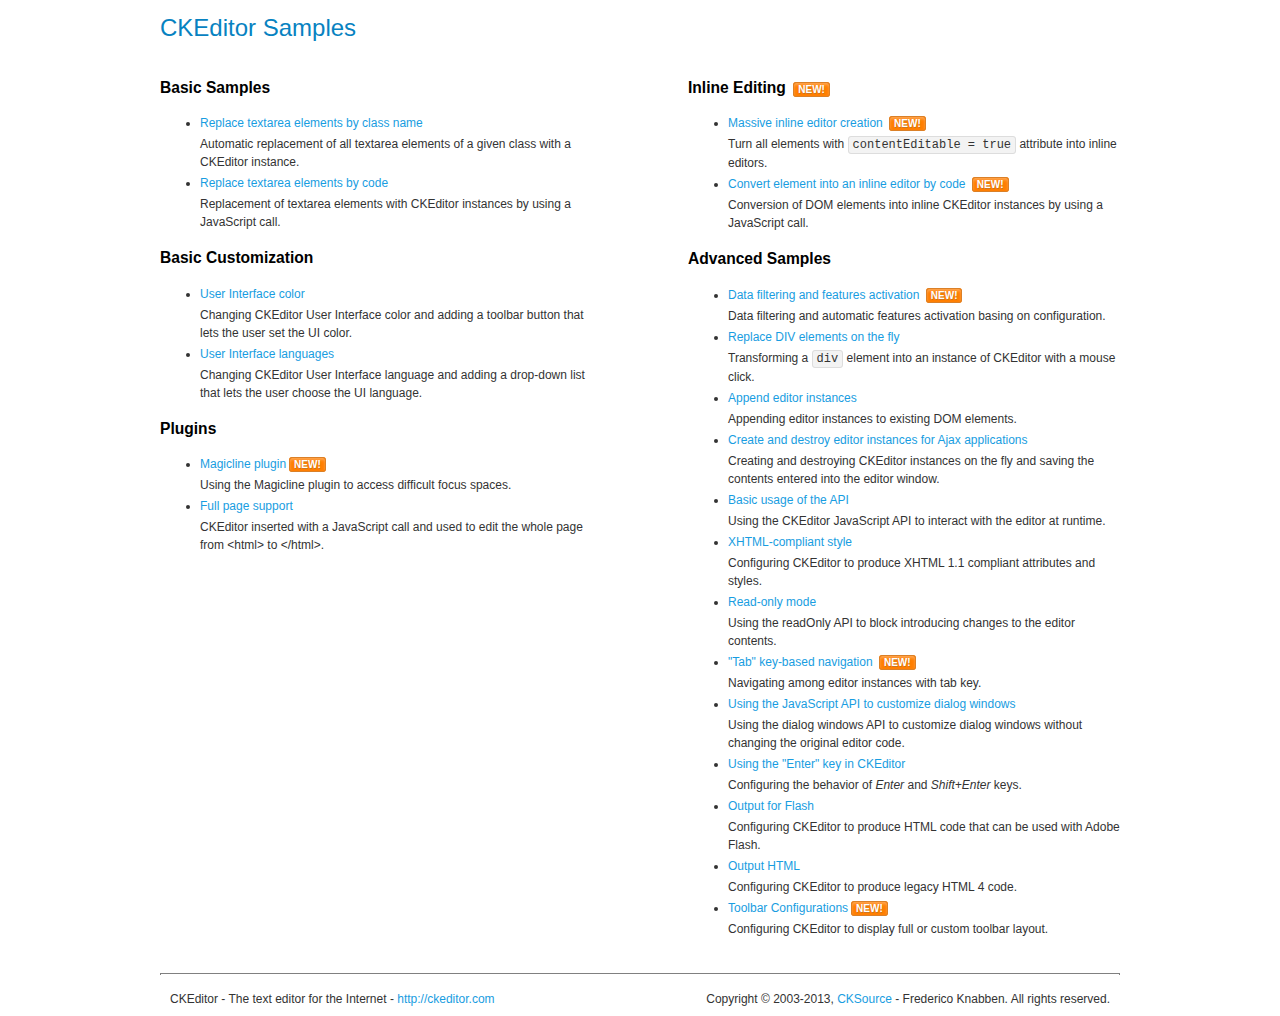
<file: Admin/assets/plugins/form-ckeditor/samples/index.html>
<!DOCTYPE html>
<!--
Copyright (c) 2003-2013, CKSource - Frederico Knabben. All rights reserved.
For licensing, see LICENSE.html or http://ckeditor.com/license
-->
<html>
<head>
	<title>CKEditor Samples</title>
	<meta charset="utf-8">
	<link rel="stylesheet" href="sample.css">
</head>
<body>
	<h1 class="samples">
		CKEditor Samples
	</h1>
	<div class="twoColumns">
		<div class="twoColumnsLeft">
			<h2 class="samples">
				Basic Samples
			</h2>
			<dl class="samples">
				<dt><a class="samples" href="replacebyclass.html">Replace textarea elements by class name</a></dt>
				<dd>Automatic replacement of all textarea elements of a given class with a CKEditor instance.</dd>

				<dt><a class="samples" href="replacebycode.html">Replace textarea elements by code</a></dt>
				<dd>Replacement of textarea elements with CKEditor instances by using a JavaScript call.</dd>
			</dl>

			<h2 class="samples">
				Basic Customization
			</h2>
			<dl class="samples">
				<dt><a class="samples" href="uicolor.html">User Interface color</a></dt>
				<dd>Changing CKEditor User Interface color and adding a toolbar button that lets the user set the UI color.</dd>

				<dt><a class="samples" href="uilanguages.html">User Interface languages</a></dt>
				<dd>Changing CKEditor User Interface language and adding a drop-down list that lets the user choose the UI language.</dd>
			</dl>


			<h2 class="samples">Plugins</h2>
<dl class="samples">
<dt><a class="samples" href="plugins/magicline/magicline.html">Magicline plugin</a><span class="new">New!</span></dt>
<dd>Using the Magicline plugin to access difficult focus spaces.</dd>

<dt><a class="samples" href="plugins/wysiwygarea/fullpage.html">Full page support</a></dt>
<dd>CKEditor inserted with a JavaScript call and used to edit the whole page from &lt;html&gt; to &lt;/html&gt;.</dd>
</dl>
		</div>
		<div class="twoColumnsRight">
			<h2 class="samples">
				Inline Editing <span class="new">New!</span>
			</h2>
			<dl class="samples">
				<dt><a class="samples" href="inlineall.html">Massive inline editor creation</a> <span class="new">New!</span></dt>
				<dd>Turn all elements with <code>contentEditable = true</code> attribute into inline editors.</dd>

				<dt><a class="samples" href="inlinebycode.html">Convert element into an inline editor by code</a> <span class="new">New!</span></dt>
				<dd>Conversion of DOM elements into inline CKEditor instances by using a JavaScript call.</dd>

				
			</dl>

			<h2 class="samples">
				Advanced Samples
			</h2>
			<dl class="samples">
				<dt><a class="samples" href="datafiltering.html">Data filtering and features activation</a> <span class="new">New!</span></dt>
				<dd>Data filtering and automatic features activation basing on configuration.</dd>

				<dt><a class="samples" href="divreplace.html">Replace DIV elements on the fly</a></dt>
				<dd>Transforming a <code>div</code> element into an instance of CKEditor with a mouse click.</dd>

				<dt><a class="samples" href="appendto.html">Append editor instances</a></dt>
				<dd>Appending editor instances to existing DOM elements.</dd>

				<dt><a class="samples" href="ajax.html">Create and destroy editor instances for Ajax applications</a></dt>
				<dd>Creating and destroying CKEditor instances on the fly and saving the contents entered into the editor window.</dd>

				<dt><a class="samples" href="api.html">Basic usage of the API</a></dt>
				<dd>Using the CKEditor JavaScript API to interact with the editor at runtime.</dd>

				<dt><a class="samples" href="xhtmlstyle.html">XHTML-compliant style</a></dt>
				<dd>Configuring CKEditor to produce XHTML 1.1 compliant attributes and styles.</dd>

				<dt><a class="samples" href="readonly.html">Read-only mode</a></dt>
				<dd>Using the readOnly API to block introducing changes to the editor contents.</dd>

				<dt><a class="samples" href="tabindex.html">"Tab" key-based navigation</a> <span class="new">New!</span></dt>
				<dd>Navigating among editor instances with tab key.</dd>


				
<dt><a class="samples" href="plugins/dialog/dialog.html">Using the JavaScript API to customize dialog windows</a></dt>
<dd>Using the dialog windows API to customize dialog windows without changing the original editor code.</dd>

<dt><a class="samples" href="plugins/enterkey/enterkey.html">Using the &quot;Enter&quot; key in CKEditor</a></dt>
<dd>Configuring the behavior of <em>Enter</em> and <em>Shift+Enter</em> keys.</dd>

<dt><a class="samples" href="plugins/htmlwriter/outputforflash.html">Output for Flash</a></dt>
<dd>Configuring CKEditor to produce HTML code that can be used with Adobe Flash.</dd>

<dt><a class="samples" href="plugins/htmlwriter/outputhtml.html">Output HTML</a></dt>
<dd>Configuring CKEditor to produce legacy HTML 4 code.</dd>

<dt><a class="samples" href="plugins/toolbar/toolbar.html">Toolbar Configurations</a><span class="new">New!</span></dt>
<dd>Configuring CKEditor to display full or custom toolbar layout.</dd>

			</dl>
		</div>
	</div>
	<div id="footer">
		<hr>
		<p>
			CKEditor - The text editor for the Internet - <a class="samples" href="http://ckeditor.com/">http://ckeditor.com</a>
		</p>
		<p id="copy">
			Copyright &copy; 2003-2013, <a class="samples" href="http://cksource.com/">CKSource</a> - Frederico Knabben. All rights reserved.
		</p>
	</div>
</body>
</html>
</file>
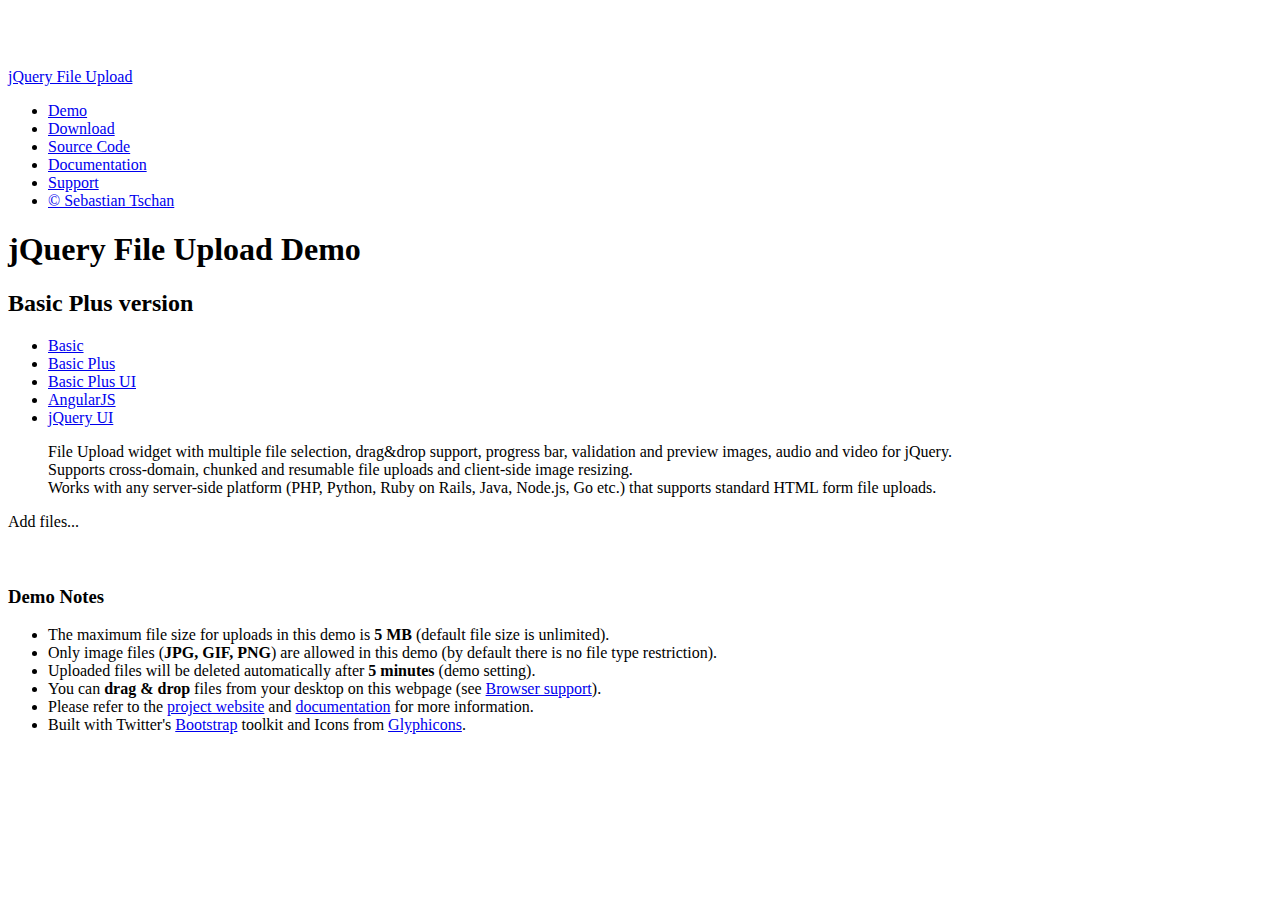
<file: Admin/assets/plugins/jquery-fileupload/basic-plus.html>
<!DOCTYPE HTML>
<!--
/*
 * jQuery File Upload Plugin Basic Plus Demo 1.2.0
 * https://github.com/blueimp/jQuery-File-Upload
 *
 * Copyright 2013, Sebastian Tschan
 * https://blueimp.net
 *
 * Licensed under the MIT license:
 * http://www.opensource.org/licenses/MIT
 */
-->
<html lang="en">
<head>
<!-- Force latest IE rendering engine or ChromeFrame if installed -->
<!--[if IE]><meta http-equiv="X-UA-Compatible" content="IE=edge,chrome=1"><![endif]-->
<meta charset="utf-8">
<title>jQuery File Upload Demo - Basic Plus version</title>
<meta name="description" content="File Upload widget with multiple file selection, drag&amp;drop support, progress bar, validation and preview images, audio and video for jQuery. Supports cross-domain, chunked and resumable file uploads. Works with any server-side platform (Google App Engine, PHP, Python, Ruby on Rails, Java, etc.) that supports standard HTML form file uploads.">
<meta name="viewport" content="width=device-width, initial-scale=1.0">
<!-- Bootstrap CSS Toolkit styles -->
<link rel="stylesheet" href="http://blueimp.github.io/cdn/css/bootstrap.min.css">
<!-- Generic page styles -->
<link rel="stylesheet" href="css/style.css">
<!-- Bootstrap styles for responsive website layout, supporting different screen sizes -->
<link rel="stylesheet" href="http://blueimp.github.io/cdn/css/bootstrap-responsive.min.css">
<!-- Bootstrap CSS fixes for IE6 -->
<!--[if lt IE 7]><link rel="stylesheet" href="http://blueimp.github.io/cdn/css/bootstrap-ie6.min.css"><![endif]-->
<!-- CSS to style the file input field as button and adjust the Bootstrap progress bars -->
<link rel="stylesheet" href="css/jquery.fileupload-ui.css">
</head>
<body>
<div class="navbar navbar-fixed-top">
    <div class="navbar-inner">
        <div class="container">
            <a class="btn btn-navbar" data-toggle="collapse" data-target=".nav-collapse">
                <span class="fa fa-bar"></span>
                <span class="fa fa-bar"></span>
                <span class="fa fa-bar"></span>
            </a>
            <a class="brand" href="https://github.com/blueimp/jQuery-File-Upload">jQuery File Upload</a>
            <div class="nav-collapse">
                <ul class="nav">
                    <li class="active"><a href="http://blueimp.github.io/jQuery-File-Upload/">Demo</a></li>
                    <li><a href="https://github.com/blueimp/jQuery-File-Upload/tags">Download</a></li>
                    <li><a href="https://github.com/blueimp/jQuery-File-Upload">Source Code</a></li>
                    <li><a href="https://github.com/blueimp/jQuery-File-Upload/wiki">Documentation</a></li>
                    <li><a href="https://github.com/blueimp/jQuery-File-Upload#support">Support</a></li>
                    <li><a href="https://blueimp.net">&copy; Sebastian Tschan</a></li>
                </ul>
            </div>
        </div>
    </div>
</div>
<div class="container">
    <div class="page-header">
        <h1>jQuery File Upload Demo</h1>
        <h2 class="lead">Basic Plus version</h2>
        <ul class="nav nav-tabs">
            <li><a href="basic.html">Basic</a></li>
            <li class="active"><a href="basic-plus.html">Basic Plus</a></li>
            <li><a href="index.html">Basic Plus UI</a></li>
            <li><a href="angularjs.html">AngularJS</a></li>
            <li><a href="jquery-ui.html">jQuery UI</a></li>
        </ul>
        <blockquote>
            <p>File Upload widget with multiple file selection, drag&amp;drop support, progress bar, validation and preview images, audio and video for jQuery.<br>
            Supports cross-domain, chunked and resumable file uploads and client-side image resizing.<br>
            Works with any server-side platform (PHP, Python, Ruby on Rails, Java, Node.js, Go etc.) that supports standard HTML form file uploads.</p>
        </blockquote>
    </div>
    <!-- The fileinput-button span is used to style the file input field as button -->
    <span class="btn btn-success fileinput-button">
        <i class="fa fa-plus fa fa-white"></i>
        <span>Add files...</span>
        <!-- The file input field used as target for the file upload widget -->
        <input id="fileupload" type="file" name="files[]" multiple>
    </span>
    <br>
    <br>
    <!-- The global progress bar -->
    <div id="progress" class="progress progress-success progress-striped">
        <div class="bar"></div>
    </div>
    <!-- The container for the uploaded files -->
    <div id="files" class="files"></div>
    <br>
    <div class="well">
        <h3>Demo Notes</h3>
        <ul>
            <li>The maximum file size for uploads in this demo is <strong>5 MB</strong> (default file size is unlimited).</li>
            <li>Only image files (<strong>JPG, GIF, PNG</strong>) are allowed in this demo (by default there is no file type restriction).</li>
            <li>Uploaded files will be deleted automatically after <strong>5 minutes</strong> (demo setting).</li>
            <li>You can <strong>drag &amp; drop</strong> files from your desktop on this webpage (see <a href="https://github.com/blueimp/jQuery-File-Upload/wiki/Browser-support">Browser support</a>).</li>
            <li>Please refer to the <a href="https://github.com/blueimp/jQuery-File-Upload">project website</a> and <a href="https://github.com/blueimp/jQuery-File-Upload/wiki">documentation</a> for more information.</li>
            <li>Built with Twitter's <a href="http://twitter.github.com/bootstrap/">Bootstrap</a> toolkit and Icons from <a href="http://glyphicons.com/">Glyphicons</a>.</li>
        </ul>
    </div>
</div>
<script src="//ajax.googleapis.com/ajax/libs/jquery/1.10.1/jquery.min.js"></script>
<!-- The jQuery UI widget factory, can be omitted if jQuery UI is already included -->
<script src="js/vendor/jquery.ui.widget.js"></script>
<!-- The Load Image plugin is included for the preview images and image resizing functionality -->
<script src="http://blueimp.github.io/JavaScript-Load-Image/js/load-image.min.js"></script>
<!-- The Canvas to Blob plugin is included for image resizing functionality -->
<script src="http://blueimp.github.io/JavaScript-Canvas-to-Blob/js/canvas-to-blob.min.js"></script>
<!-- The Iframe Transport is required for browsers without support for XHR file uploads -->
<script src="js/jquery.iframe-transport.js"></script>
<!-- The basic File Upload plugin -->
<script src="js/jquery.fileupload.js"></script>
<!-- The File Upload processing plugin -->
<script src="js/jquery.fileupload-process.js"></script>
<!-- The File Upload image preview & resize plugin -->
<script src="js/jquery.fileupload-image.js"></script>
<!-- The File Upload audio preview plugin -->
<script src="js/jquery.fileupload-audio.js"></script>
<!-- The File Upload video preview plugin -->
<script src="js/jquery.fileupload-video.js"></script>
<!-- The File Upload validation plugin -->
<script src="js/jquery.fileupload-validate.js"></script>
<script>
/*jslint unparam: true, regexp: true */
/*global window, $ */
$(function () {
    'use strict';
    // Change this to the location of your server-side upload handler:
    var url = window.location.hostname === 'blueimp.github.io' ?
                '//jquery-file-upload.appspot.com/' : 'server/php/',
        uploadButton = $('<button/>')
            .addClass('btn')
            .prop('disabled', true)
            .text('Processing...')
            .on('click', function () {
                var $this = $(this),
                    data = $this.data();
                $this
                    .off('click')
                    .text('Abort')
                    .on('click', function () {
                        $this.remove();
                        data.abort();
                    });
                data.submit().always(function () {
                    $this.remove();
                });
            });
    $('#fileupload').fileupload({
        url: url,
        dataType: 'json',
        autoUpload: false,
        acceptFileTypes: /(\.|\/)(gif|jpe?g|png)$/i,
        maxFileSize: 5000000, // 5 MB
        // Enable image resizing, except for Android and Opera,
        // which actually support image resizing, but fail to
        // send Blob objects via XHR requests:
        disableImageResize: /Android(?!.*Chrome)|Opera/
            .test(window.navigator.userAgent),
        previewMaxWidth: 100,
        previewMaxHeight: 100,
        previewCrop: true
    }).on('fileuploadadd', function (e, data) {
        data.context = $('<div/>').appendTo('#files');
        $.each(data.files, function (index, file) {
            var node = $('<p/>')
                    .append($('<span/>').text(file.name));
            if (!index) {
                node
                    .append('<br>')
                    .append(uploadButton.clone(true).data(data));
            }
            node.appendTo(data.context);
        });
    }).on('fileuploadprocessalways', function (e, data) {
        var index = data.index,
            file = data.files[index],
            node = $(data.context.children()[index]);
        if (file.preview) {
            node
                .prepend('<br>')
                .prepend(file.preview);
        }
        if (file.error) {
            node
                .append('<br>')
                .append(file.error);
        }
        if (index + 1 === data.files.length) {
            data.context.find('button')
                .text('Upload')
                .prop('disabled', !!data.files.error);
        }
    }).on('fileuploadprogressall', function (e, data) {
        var progress = parseInt(data.loaded / data.total * 100, 10);
        $('#progress .bar').css(
            'width',
            progress + '%'
        );
    }).on('fileuploaddone', function (e, data) {
        $.each(data.result.files, function (index, file) {
            var link = $('<a>')
                .attr('target', '_blank')
                .prop('href', file.url);
            $(data.context.children()[index])
                .wrap(link);
        });
    }).on('fileuploadfail', function (e, data) {
        $.each(data.result.files, function (index, file) {
            var error = $('<span/>').text(file.error);
            $(data.context.children()[index])
                .append('<br>')
                .append(error);
        });
    }).prop('disabled', !$.support.fileInput)
        .parent().addClass($.support.fileInput ? undefined : 'disabled');
});
</script>
</body> 
</html>
</file>
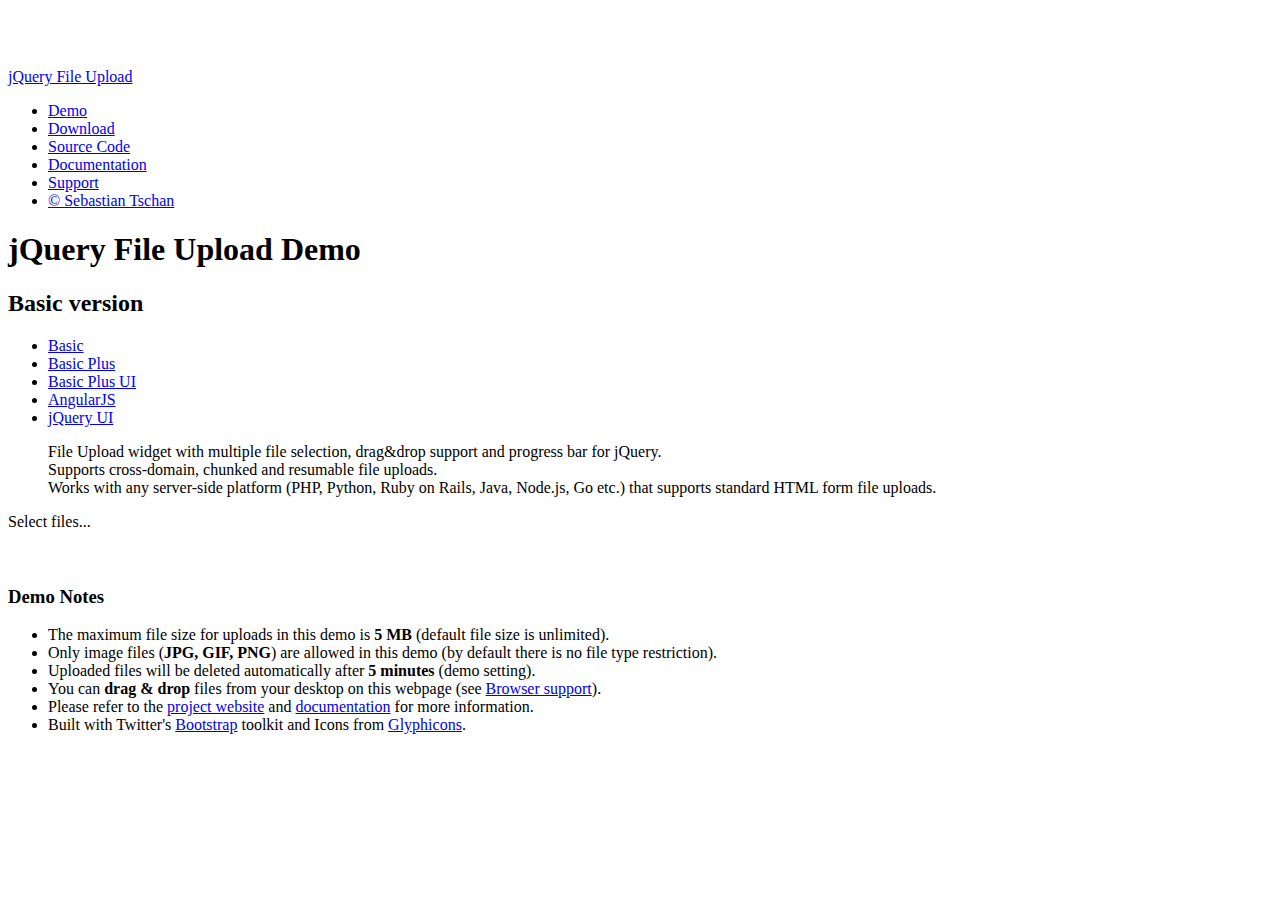
<file: Admin/assets/plugins/jquery-fileupload/basic.html>
<!DOCTYPE HTML>
<!--
/*
 * jQuery File Upload Plugin Basic Demo 1.1.0
 * https://github.com/blueimp/jQuery-File-Upload
 *
 * Copyright 2013, Sebastian Tschan
 * https://blueimp.net
 *
 * Licensed under the MIT license:
 * http://www.opensource.org/licenses/MIT
 */
-->
<html lang="en">
<head>
<!-- Force latest IE rendering engine or ChromeFrame if installed -->
<!--[if IE]><meta http-equiv="X-UA-Compatible" content="IE=edge,chrome=1"><![endif]-->
<meta charset="utf-8">
<title>jQuery File Upload Demo - Basic version</title>
<meta name="description" content="File Upload widget with multiple file selection, drag&amp;drop support and progress bar for jQuery. Supports cross-domain, chunked and resumable file uploads. Works with any server-side platform (PHP, Python, Ruby on Rails, Java, Node.js, Go etc.) that supports standard HTML form file uploads.">
<meta name="viewport" content="width=device-width, initial-scale=1.0">
<!-- Bootstrap CSS Toolkit styles -->
<link rel="stylesheet" href="http://blueimp.github.io/cdn/css/bootstrap.min.css">
<!-- Generic page styles -->
<link rel="stylesheet" href="css/style.css">
<!-- Bootstrap styles for responsive website layout, supporting different screen sizes -->
<link rel="stylesheet" href="http://blueimp.github.io/cdn/css/bootstrap-responsive.min.css">
<!-- Bootstrap CSS fixes for IE6 -->
<!--[if lt IE 7]><link rel="stylesheet" href="http://blueimp.github.io/cdn/css/bootstrap-ie6.min.css"><![endif]-->
<!-- CSS to style the file input field as button and adjust the Bootstrap progress bars -->
<link rel="stylesheet" href="css/jquery.fileupload-ui.css">
</head>
<body>
<div class="navbar navbar-fixed-top">
    <div class="navbar-inner">
        <div class="container">
            <a class="btn btn-navbar" data-toggle="collapse" data-target=".nav-collapse">
                <span class="fa fa-bar"></span>
                <span class="fa fa-bar"></span>
                <span class="fa fa-bar"></span>
            </a>
            <a class="brand" href="https://github.com/blueimp/jQuery-File-Upload">jQuery File Upload</a>
            <div class="nav-collapse">
                <ul class="nav">
                    <li class="active"><a href="http://blueimp.github.io/jQuery-File-Upload/">Demo</a></li>
                    <li><a href="https://github.com/blueimp/jQuery-File-Upload/tags">Download</a></li>
                    <li><a href="https://github.com/blueimp/jQuery-File-Upload">Source Code</a></li>
                    <li><a href="https://github.com/blueimp/jQuery-File-Upload/wiki">Documentation</a></li>
                    <li><a href="https://github.com/blueimp/jQuery-File-Upload#support">Support</a></li>
                    <li><a href="https://blueimp.net">&copy; Sebastian Tschan</a></li>
                </ul>
            </div>
        </div>
    </div>
</div>
<div class="container">
    <div class="page-header">
        <h1>jQuery File Upload Demo</h1>
        <h2 class="lead">Basic version</h2>
        <ul class="nav nav-tabs">
            <li class="active"><a href="basic.html">Basic</a></li>
            <li><a href="basic-plus.html">Basic Plus</a></li>
            <li><a href="index.html">Basic Plus UI</a></li>
            <li><a href="angularjs.html">AngularJS</a></li>
            <li><a href="jquery-ui.html">jQuery UI</a></li>
        </ul>
        <blockquote>
            <p>File Upload widget with multiple file selection, drag&amp;drop support and progress bar for jQuery.<br>
            Supports cross-domain, chunked and resumable file uploads.<br>
            Works with any server-side platform (PHP, Python, Ruby on Rails, Java, Node.js, Go etc.) that supports standard HTML form file uploads.</p>
        </blockquote>
    </div>
    <!-- The fileinput-button span is used to style the file input field as button -->
    <span class="btn btn-success fileinput-button">
        <i class="fa fa-plus fa fa-white"></i>
        <span>Select files...</span>
        <!-- The file input field used as target for the file upload widget -->
        <input id="fileupload" type="file" name="files[]" multiple>
    </span>
    <br>
    <br>
    <!-- The global progress bar -->
    <div id="progress" class="progress progress-success progress-striped">
        <div class="bar"></div>
    </div>
    <!-- The container for the uploaded files -->
    <div id="files" class="files"></div>
    <br>
    <div class="well">
        <h3>Demo Notes</h3>
        <ul>
            <li>The maximum file size for uploads in this demo is <strong>5 MB</strong> (default file size is unlimited).</li>
            <li>Only image files (<strong>JPG, GIF, PNG</strong>) are allowed in this demo (by default there is no file type restriction).</li>
            <li>Uploaded files will be deleted automatically after <strong>5 minutes</strong> (demo setting).</li>
            <li>You can <strong>drag &amp; drop</strong> files from your desktop on this webpage (see <a href="https://github.com/blueimp/jQuery-File-Upload/wiki/Browser-support">Browser support</a>).</li>
            <li>Please refer to the <a href="https://github.com/blueimp/jQuery-File-Upload">project website</a> and <a href="https://github.com/blueimp/jQuery-File-Upload/wiki">documentation</a> for more information.</li>
            <li>Built with Twitter's <a href="http://twitter.github.com/bootstrap/">Bootstrap</a> toolkit and Icons from <a href="http://glyphicons.com/">Glyphicons</a>.</li>
        </ul>
    </div>
</div>
<script src="//ajax.googleapis.com/ajax/libs/jquery/1.10.1/jquery.min.js"></script>
<!-- The jQuery UI widget factory, can be omitted if jQuery UI is already included -->
<script src="js/vendor/jquery.ui.widget.js"></script>
<!-- The Iframe Transport is required for browsers without support for XHR file uploads -->
<script src="js/jquery.iframe-transport.js"></script>
<!-- The basic File Upload plugin -->
<script src="js/jquery.fileupload.js"></script>
<script>
/*jslint unparam: true */
/*global window, $ */
$(function () {
    'use strict';
    // Change this to the location of your server-side upload handler:
    var url = window.location.hostname === 'blueimp.github.io' ?
                '//jquery-file-upload.appspot.com/' : 'server/php/';
    $('#fileupload').fileupload({
        url: url,
        dataType: 'json',
        done: function (e, data) {
            $.each(data.result.files, function (index, file) {
                $('<p/>').text(file.name).appendTo('#files');
            });
        },
        progressall: function (e, data) {
            var progress = parseInt(data.loaded / data.total * 100, 10);
            $('#progress .bar').css(
                'width',
                progress + '%'
            );
        }
    }).prop('disabled', !$.support.fileInput)
        .parent().addClass($.support.fileInput ? undefined : 'disabled');
});
</script>
</body> 
</html>
</file>
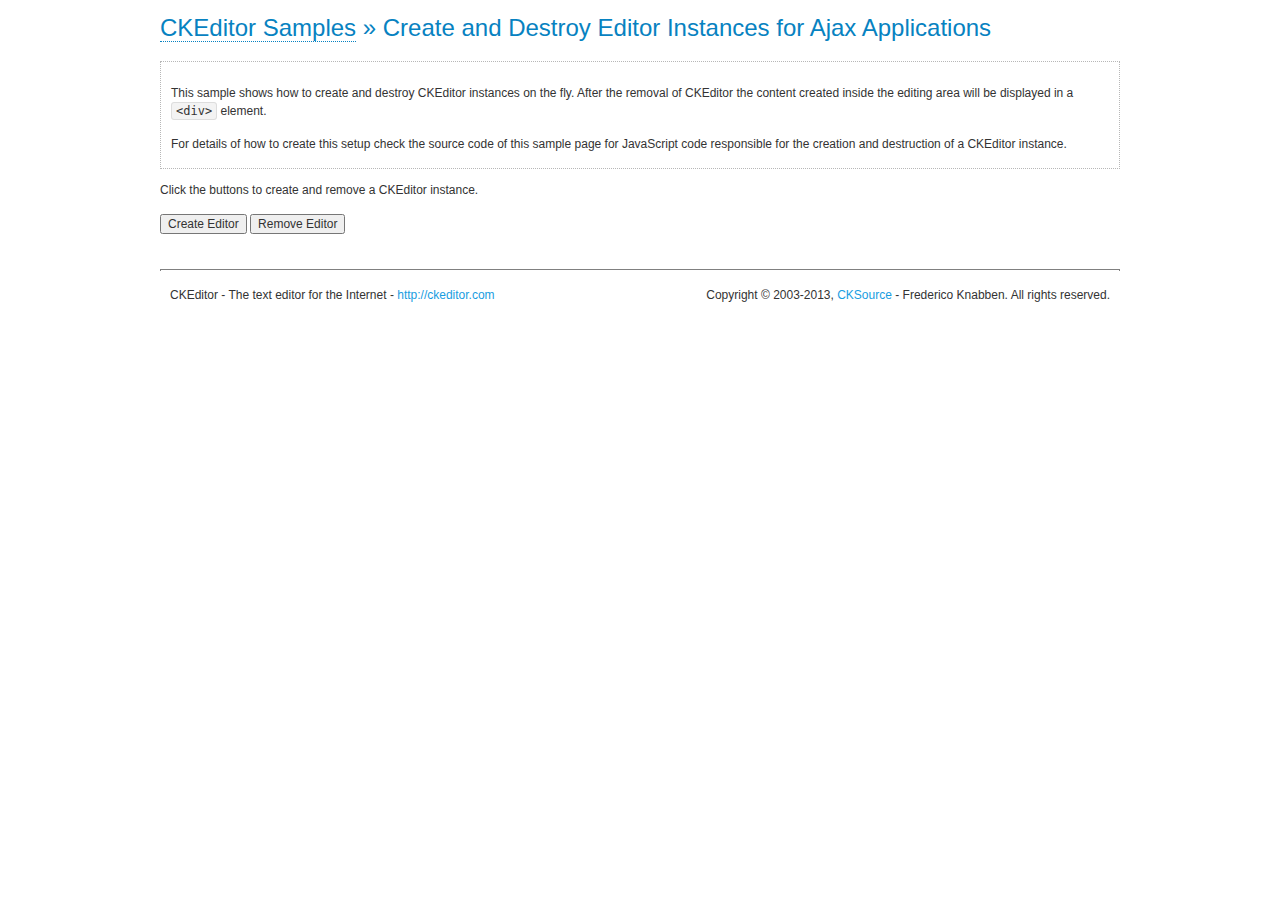
<file: Admin/assets/plugins/form-ckeditor/samples/ajax.html>
<!DOCTYPE html>
<!--
Copyright (c) 2003-2013, CKSource - Frederico Knabben. All rights reserved.
For licensing, see LICENSE.html or http://ckeditor.com/license
-->
<html>
<head>
	<title>Ajax &mdash; CKEditor Sample</title>
	<meta charset="utf-8">
	<script src="../ckeditor.js"></script>
	<link rel="stylesheet" href="sample.css">
	<script>

		var editor, html = '';

		function createEditor() {
			if ( editor )
				return;

			// Create a new editor inside the <div id="editor">, setting its value to html
			var config = {};
			editor = CKEDITOR.appendTo( 'editor', config, html );
		}

		function removeEditor() {
			if ( !editor )
				return;

			// Retrieve the editor contents. In an Ajax application, this data would be
			// sent to the server or used in any other way.
			document.getElementById( 'editorcontents' ).innerHTML = html = editor.getData();
			document.getElementById( 'contents' ).style.display = '';

			// Destroy the editor.
			editor.destroy();
			editor = null;
		}

	</script>
</head>
<body>
	<h1 class="samples">
		<a href="index.html">CKEditor Samples</a> &raquo; Create and Destroy Editor Instances for Ajax Applications
	</h1>
	<div class="description">
		<p>
			This sample shows how to create and destroy CKEditor instances on the fly. After the removal of CKEditor the content created inside the editing
			area will be displayed in a <code>&lt;div&gt;</code> element.
		</p>
		<p>
			For details of how to create this setup check the source code of this sample page
			for JavaScript code responsible for the creation and destruction of a CKEditor instance.
		</p>
	</div>
	<p>Click the buttons to create and remove a CKEditor instance.</p>
	<p>
		<input onclick="createEditor();" type="button" value="Create Editor">
		<input onclick="removeEditor();" type="button" value="Remove Editor">
	</p>
	<!-- This div will hold the editor. -->
	<div id="editor">
	</div>
	<div id="contents" style="display: none">
		<p>
			Edited Contents:
		</p>
		<!-- This div will be used to display the editor contents. -->
		<div id="editorcontents">
		</div>
	</div>
	<div id="footer">
		<hr>
		<p>
			CKEditor - The text editor for the Internet - <a class="samples" href="http://ckeditor.com/">http://ckeditor.com</a>
		</p>
		<p id="copy">
			Copyright &copy; 2003-2013, <a class="samples" href="http://cksource.com/">CKSource</a> - Frederico
			Knabben. All rights reserved.
		</p>
	</div>
</body>
</html>
</file>
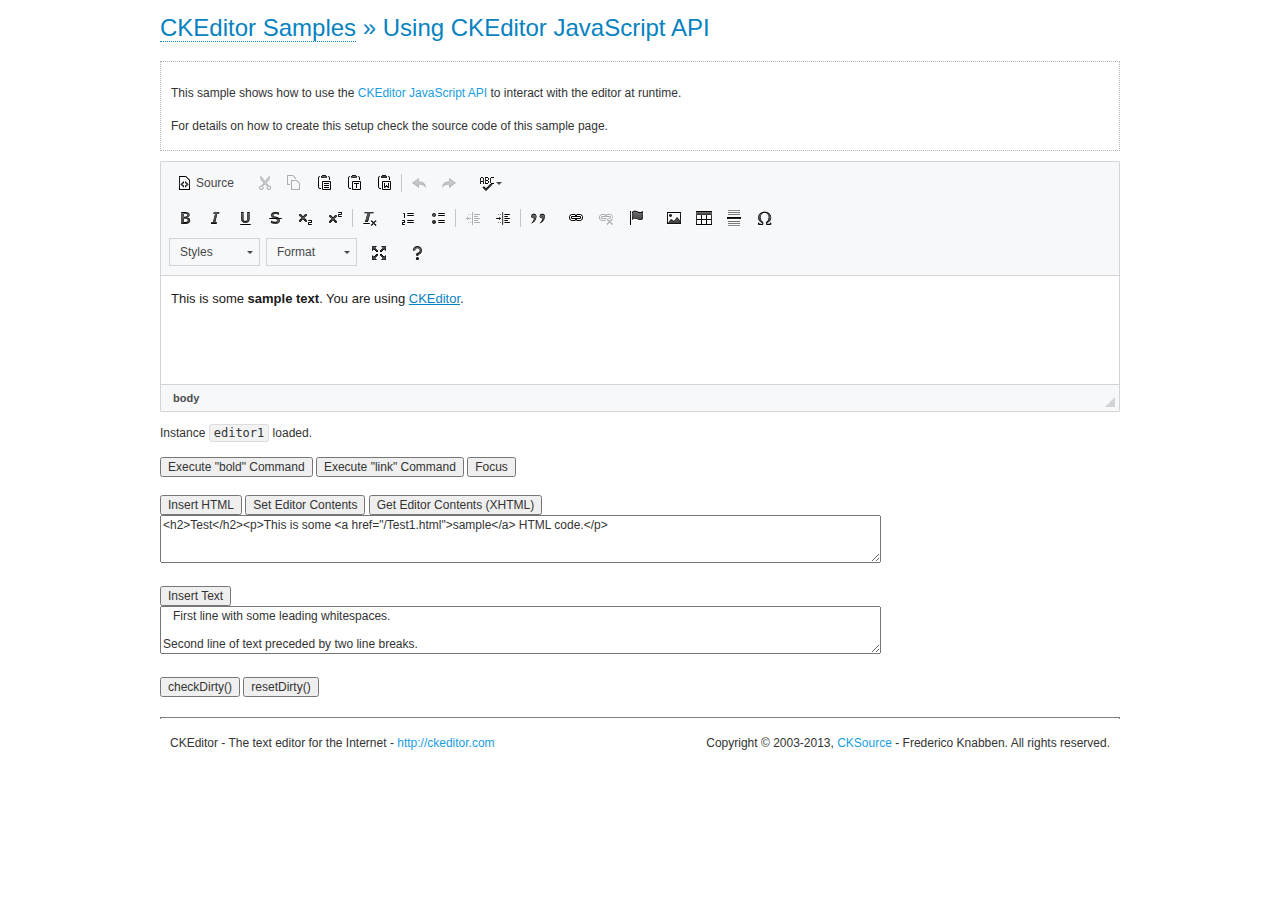
<file: Admin/assets/plugins/form-ckeditor/samples/api.html>
<!DOCTYPE html>
<!--
Copyright (c) 2003-2013, CKSource - Frederico Knabben. All rights reserved.
For licensing, see LICENSE.html or http://ckeditor.com/license
-->
<html>
<head>
	<meta charset="utf-8">
	<title>API Usage &mdash; CKEditor Sample</title>
	<script src="../ckeditor.js"></script>
	<link href="sample.css" rel="stylesheet">
	<script>

// The instanceReady event is fired, when an instance of CKEditor has finished
// its initialization.
CKEDITOR.on( 'instanceReady', function( ev ) {
	// Show the editor name and description in the browser status bar.
	document.getElementById( 'eMessage' ).innerHTML = 'Instance <code>' + ev.editor.name + '<\/code> loaded.';

	// Show this sample buttons.
	document.getElementById( 'eButtons' ).style.display = 'block';
});

function InsertHTML() {
	// Get the editor instance that we want to interact with.
	var editor = CKEDITOR.instances.editor1;
	var value = document.getElementById( 'htmlArea' ).value;

	// Check the active editing mode.
	if ( editor.mode == 'wysiwyg' )
	{
		// Insert HTML code.
		// http://docs.ckeditor.com/#!/api/CKEDITOR.editor-method-insertHtml
		editor.insertHtml( value );
	}
	else
		alert( 'You must be in WYSIWYG mode!' );
}

function InsertText() {
	// Get the editor instance that we want to interact with.
	var editor = CKEDITOR.instances.editor1;
	var value = document.getElementById( 'txtArea' ).value;

	// Check the active editing mode.
	if ( editor.mode == 'wysiwyg' )
	{
		// Insert as plain text.
		// http://docs.ckeditor.com/#!/api/CKEDITOR.editor-method-insertText
		editor.insertText( value );
	}
	else
		alert( 'You must be in WYSIWYG mode!' );
}

function SetContents() {
	// Get the editor instance that we want to interact with.
	var editor = CKEDITOR.instances.editor1;
	var value = document.getElementById( 'htmlArea' ).value;

	// Set editor contents (replace current contents).
	// http://docs.ckeditor.com/#!/api/CKEDITOR.editor-method-setData
	editor.setData( value );
}

function GetContents() {
	// Get the editor instance that you want to interact with.
	var editor = CKEDITOR.instances.editor1;

	// Get editor contents
	// http://docs.ckeditor.com/#!/api/CKEDITOR.editor-method-getData
	alert( editor.getData() );
}

function ExecuteCommand( commandName ) {
	// Get the editor instance that we want to interact with.
	var editor = CKEDITOR.instances.editor1;

	// Check the active editing mode.
	if ( editor.mode == 'wysiwyg' )
	{
		// Execute the command.
		// http://docs.ckeditor.com/#!/api/CKEDITOR.editor-method-execCommand
		editor.execCommand( commandName );
	}
	else
		alert( 'You must be in WYSIWYG mode!' );
}

function CheckDirty() {
	// Get the editor instance that we want to interact with.
	var editor = CKEDITOR.instances.editor1;
	// Checks whether the current editor contents present changes when compared
	// to the contents loaded into the editor at startup
	// http://docs.ckeditor.com/#!/api/CKEDITOR.editor-method-checkDirty
	alert( editor.checkDirty() );
}

function ResetDirty() {
	// Get the editor instance that we want to interact with.
	var editor = CKEDITOR.instances.editor1;
	// Resets the "dirty state" of the editor (see CheckDirty())
	// http://docs.ckeditor.com/#!/api/CKEDITOR.editor-method-resetDirty
	editor.resetDirty();
	alert( 'The "IsDirty" status has been reset' );
}

function Focus() {
	CKEDITOR.instances.editor1.focus();
}

function onFocus() {
	document.getElementById( 'eMessage' ).innerHTML = '<b>' + this.name + ' is focused </b>';
}

function onBlur() {
	document.getElementById( 'eMessage' ).innerHTML = this.name + ' lost focus';
}

	</script>

</head>
<body>
	<h1 class="samples">
		<a href="index.html">CKEditor Samples</a> &raquo; Using CKEditor JavaScript API
	</h1>
	<div class="description">
	<p>
		This sample shows how to use the
		<a class="samples" href="http://docs.ckeditor.com/#!/api/CKEDITOR.editor">CKEditor JavaScript API</a>
		to interact with the editor at runtime.
	</p>
	<p>
		For details on how to create this setup check the source code of this sample page.
	</p>
	</div>

	<!-- This <div> holds alert messages to be display in the sample page. -->
	<div id="alerts">
		<noscript>
			<p>
				<strong>CKEditor requires JavaScript to run</strong>. In a browser with no JavaScript
				support, like yours, you should still see the contents (HTML data) and you should
				be able to edit it normally, without a rich editor interface.
			</p>
		</noscript>
	</div>
	<form action="../../../samples/sample_posteddata.php" method="post">
		<textarea cols="100" id="editor1" name="editor1" rows="10">&lt;p&gt;This is some &lt;strong&gt;sample text&lt;/strong&gt;. You are using &lt;a href="http://ckeditor.com/"&gt;CKEditor&lt;/a&gt;.&lt;/p&gt;</textarea>

		<script>
			// Replace the <textarea id="editor1"> with an CKEditor instance.
			CKEDITOR.replace( 'editor1', {
				on: {
					focus: onFocus,
					blur: onBlur,

					// Check for availability of corresponding plugins.
					pluginsLoaded: function( evt ) {
						var doc = CKEDITOR.document, ed = evt.editor;
						if ( !ed.getCommand( 'bold' ) )
							doc.getById( 'exec-bold' ).hide();
						if ( !ed.getCommand( 'link' ) )
							doc.getById( 'exec-link' ).hide();
					}
				}
			});
		</script>

		<p id="eMessage">
		</p>

		<div id="eButtons" style="display: none">
			<input id="exec-bold" onclick="ExecuteCommand('bold');" type="button" value="Execute &quot;bold&quot; Command">
			<input id="exec-link" onclick="ExecuteCommand('link');" type="button" value="Execute &quot;link&quot; Command">
			<input onclick="Focus();" type="button" value="Focus">
			<br><br>
			<input onclick="InsertHTML();" type="button" value="Insert HTML">
			<input onclick="SetContents();" type="button" value="Set Editor Contents">
			<input onclick="GetContents();" type="button" value="Get Editor Contents (XHTML)">
			<br>
			<textarea cols="100" id="htmlArea" rows="3">&lt;h2&gt;Test&lt;/h2&gt;&lt;p&gt;This is some &lt;a href="/Test1.html"&gt;sample&lt;/a&gt; HTML code.&lt;/p&gt;</textarea>
			<br>
			<br>
			<input onclick="InsertText();" type="button" value="Insert Text">
			<br>
			<textarea cols="100" id="txtArea" rows="3">   First line with some leading whitespaces.

Second line of text preceded by two line breaks.</textarea>
			<br>
			<br>
			<input onclick="CheckDirty();" type="button" value="checkDirty()">
			<input onclick="ResetDirty();" type="button" value="resetDirty()">
		</div>
	</form>
	<div id="footer">
		<hr>
		<p>
			CKEditor - The text editor for the Internet - <a class="samples" href="http://ckeditor.com/">http://ckeditor.com</a>
		</p>
		<p id="copy">
			Copyright &copy; 2003-2013, <a class="samples" href="http://cksource.com/">CKSource</a> - Frederico
			Knabben. All rights reserved.
		</p>
	</div>
</body>
</html>
</file>
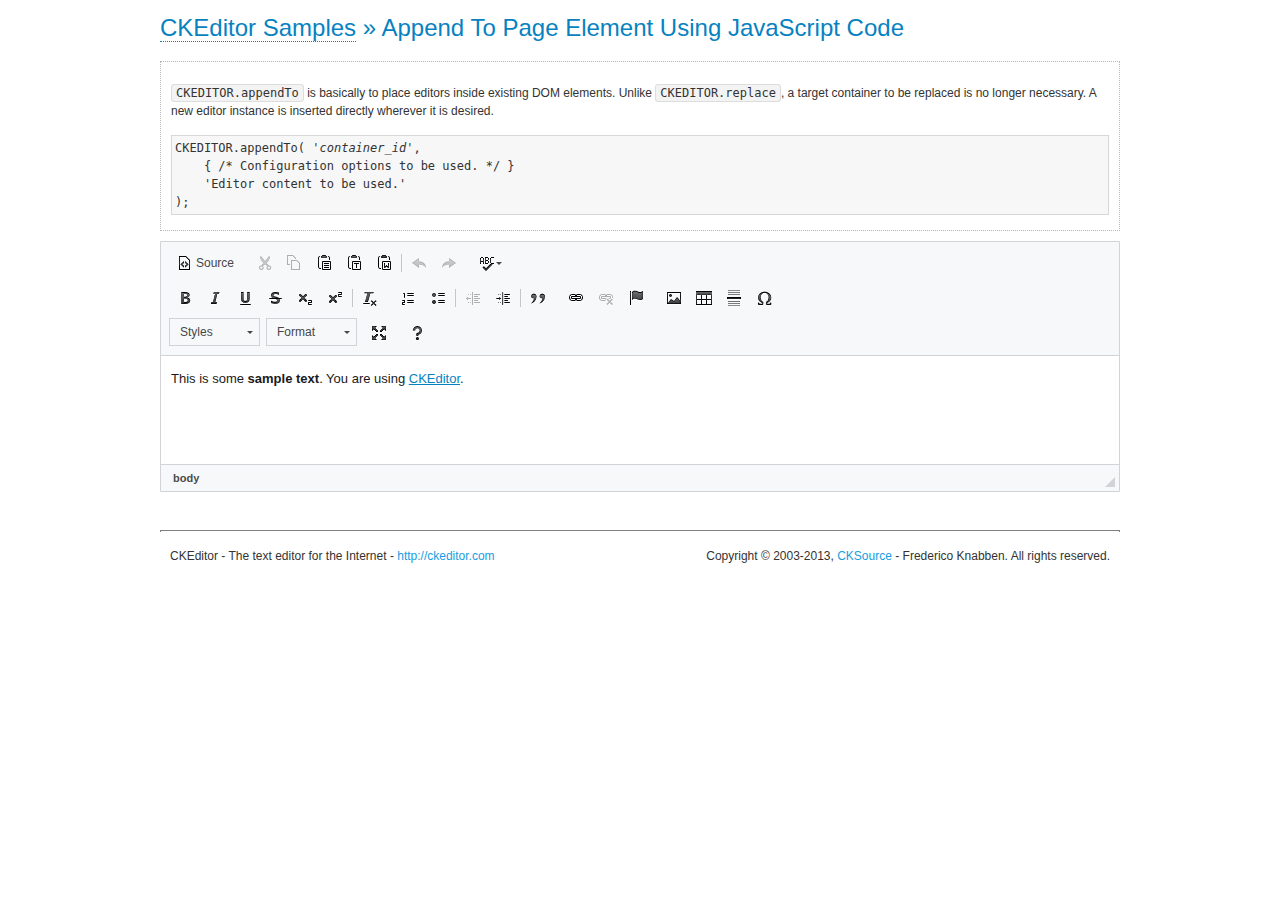
<file: Admin/assets/plugins/form-ckeditor/samples/appendto.html>
<!DOCTYPE html>
<!--
Copyright (c) 2003-2013, CKSource - Frederico Knabben. All rights reserved.
For licensing, see LICENSE.html or http://ckeditor.com/license
-->
<html>
<head>
	<title>CKEDITOR.appendTo &mdash; CKEditor Sample</title>
	<meta charset="utf-8">
	<script src="../ckeditor.js"></script>
	<link rel="stylesheet" href="sample.css">
</head>
<body>
	<h1 class="samples">
		<a href="index.html">CKEditor Samples</a> &raquo; Append To Page Element Using JavaScript Code
	</h1>
	<div id="section1">
		<div class="description">
			<p>
				<code>CKEDITOR.appendTo</code> is basically to place editors
				inside existing DOM elements. Unlike <code>CKEDITOR.replace</code>,
				a target container to be replaced is no longer necessary. A new editor
				instance is inserted directly wherever it is desired.
			</p>
<pre class="samples">CKEDITOR.appendTo( '<em>container_id</em>',
	{ /* Configuration options to be used. */ }
	'Editor content to be used.'
);</pre>
		</div>
		<script>

			// This call can be placed at any point after the
			// <textarea>, or inside a <head><script> in a
			// window.onload event handler.

			// Replace the <textarea id="editor"> with an CKEditor
			// instance, using default configurations.
			CKEDITOR.appendTo( 'section1',
				null,
				'<p>This is some <strong>sample text</strong>. You are using <a href="http://ckeditor.com/">CKEditor</a>.</p>'
			);

		</script>
	</div>
	<br>
	<div id="footer">
		<hr>
		<p>
			CKEditor - The text editor for the Internet - <a class="samples" href="http://ckeditor.com/">http://ckeditor.com</a>
		</p>
		<p id="copy">
			Copyright &copy; 2003-2013, <a class="samples" href="http://cksource.com/">CKSource</a> - Frederico
			Knabben. All rights reserved.
		</p>
	</div>
</body>
</html>
</file>
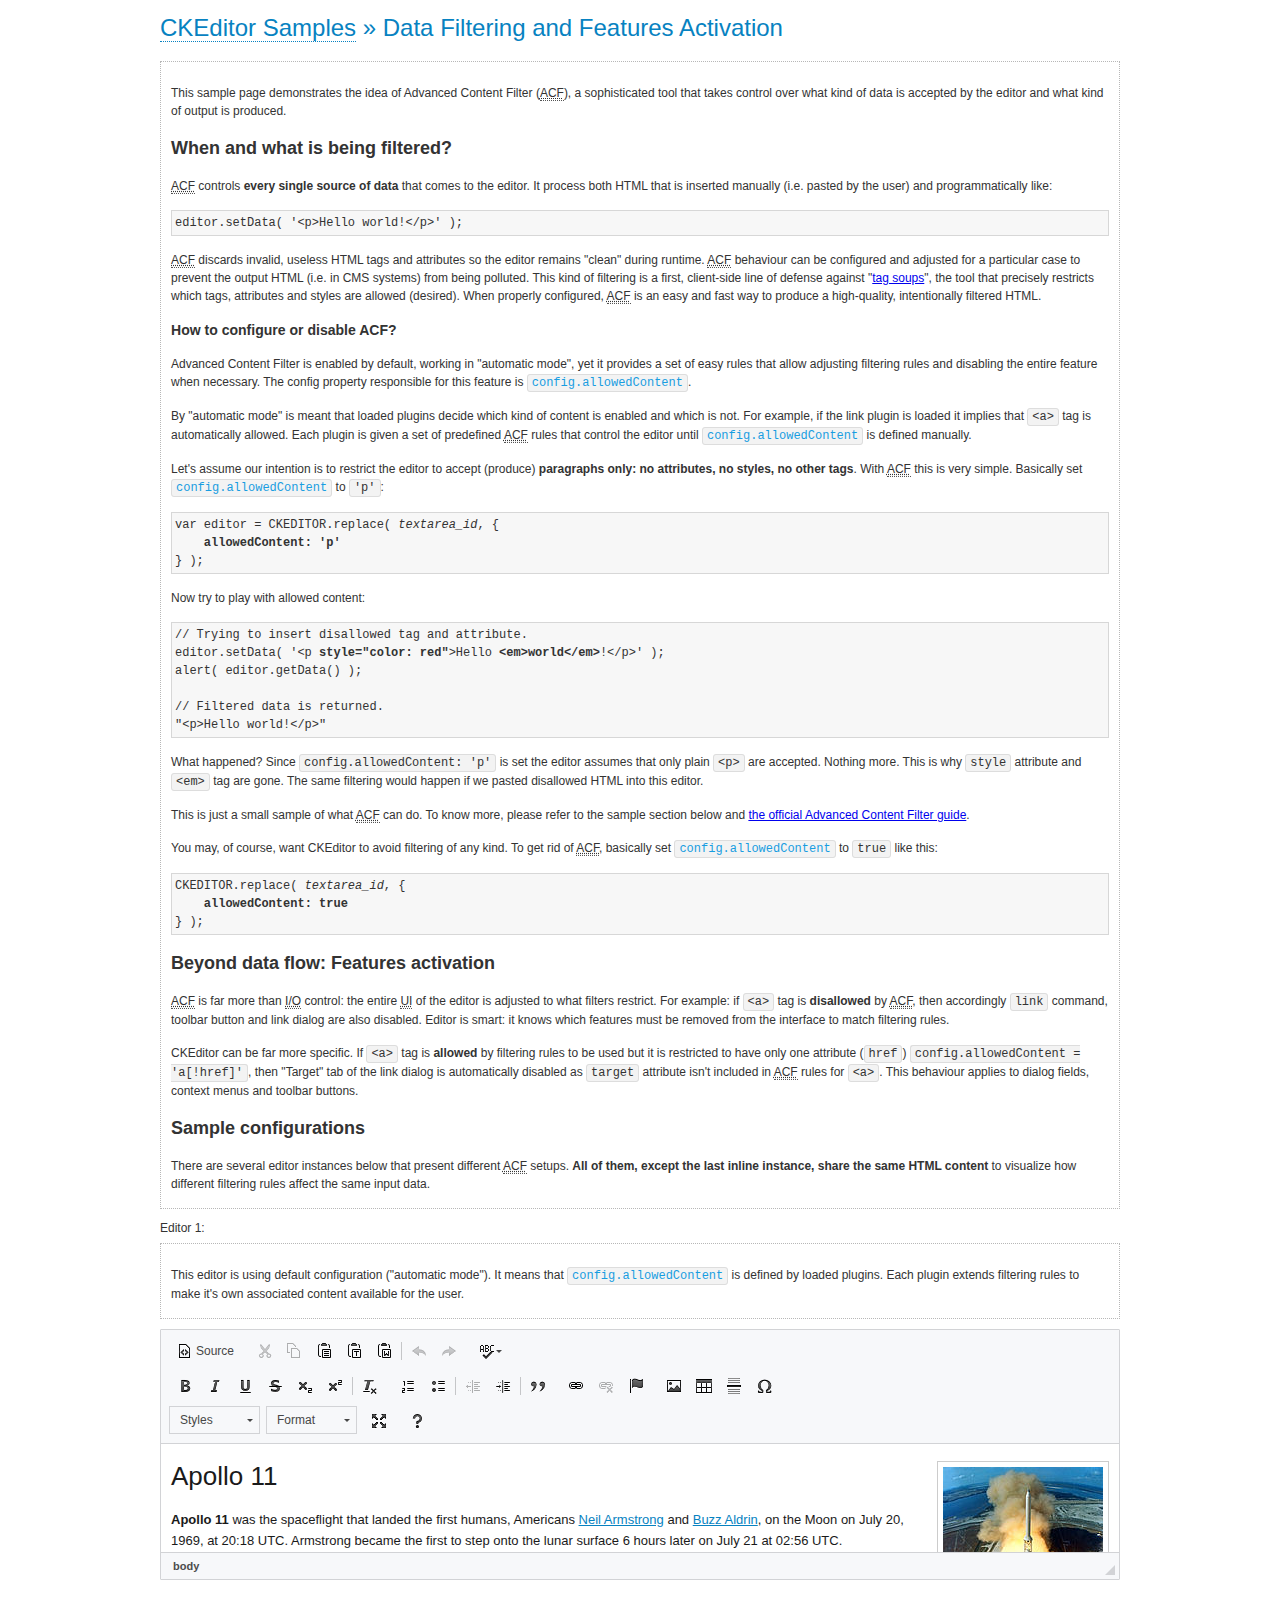
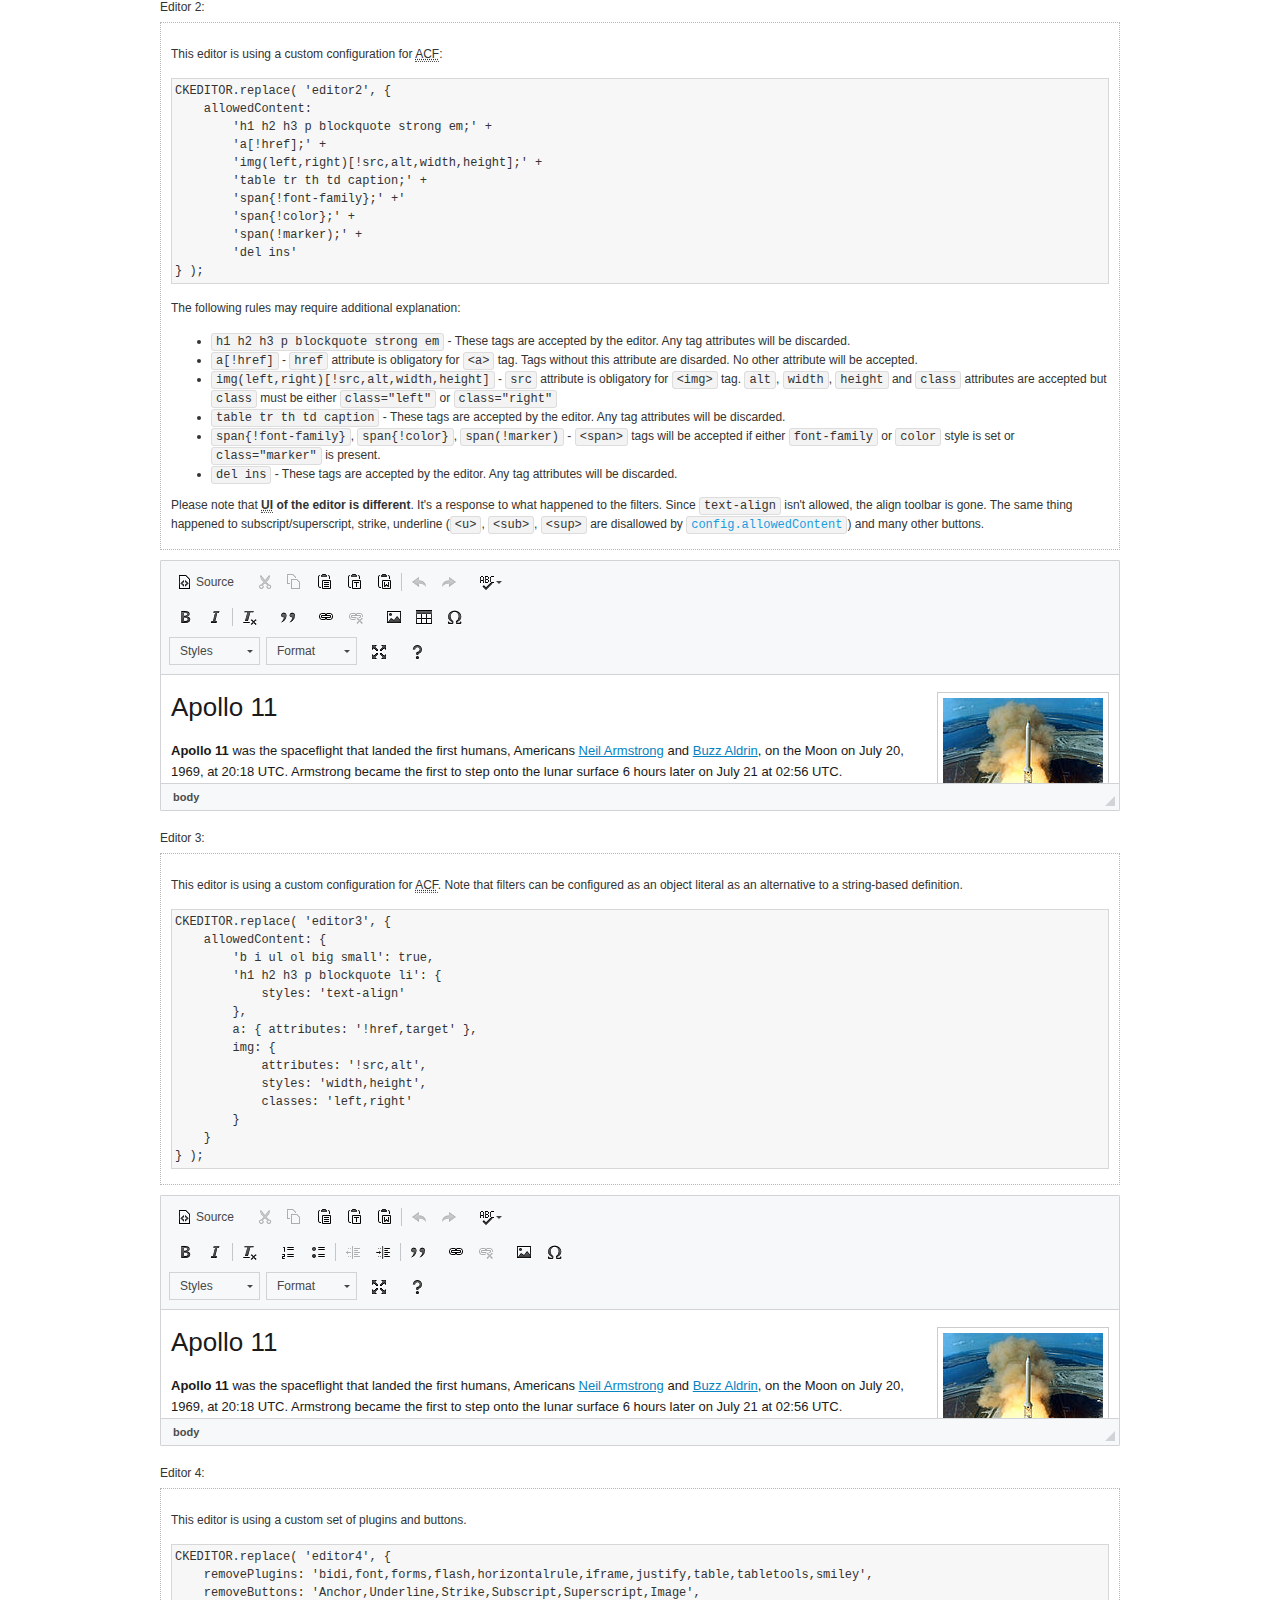
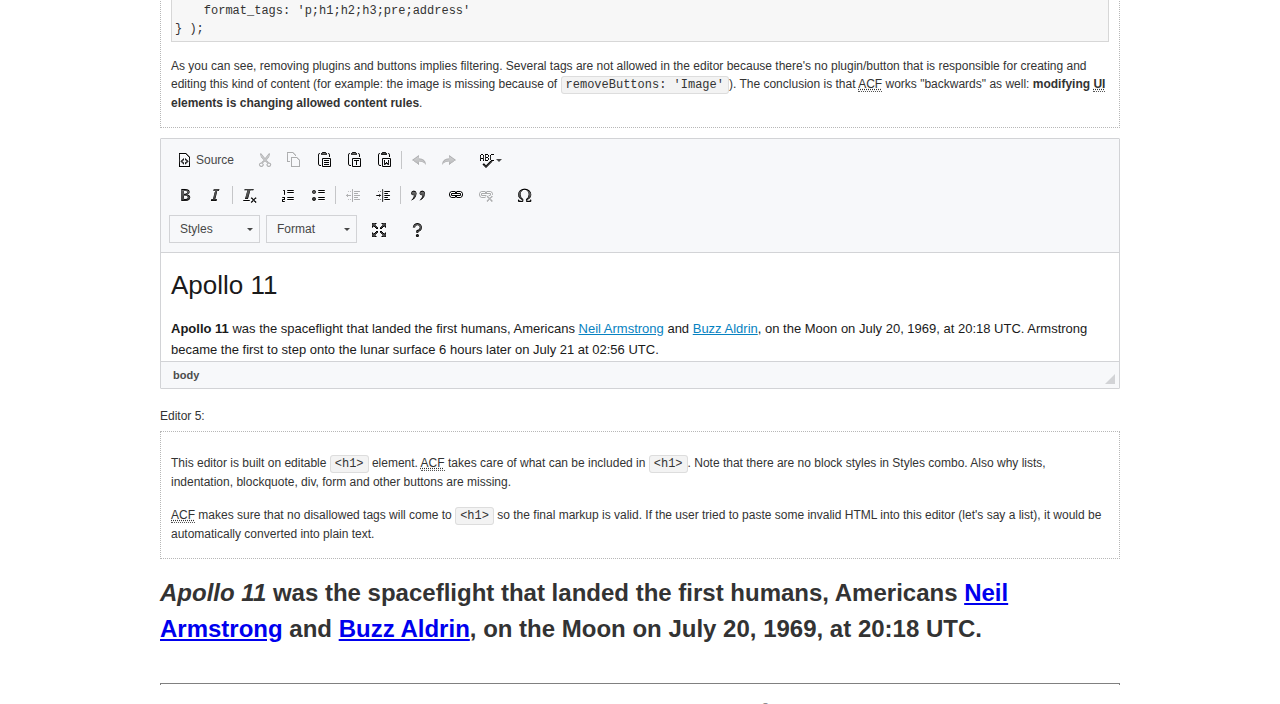
<file: Admin/assets/plugins/form-ckeditor/samples/datafiltering.html>
<!DOCTYPE html>
<!--
Copyright (c) 2003-2013, CKSource - Frederico Knabben. All rights reserved.
For licensing, see LICENSE.html or http://ckeditor.com/license
-->
<html>
<head>
	<title>Data Filtering &mdash; CKEditor Sample</title>
	<meta charset="utf-8">
	<script src="../ckeditor.js"></script>
	<link rel="stylesheet" href="sample.css">
	<script>
		// Remove advanced tabs for all editors.
		CKEDITOR.config.removeDialogTabs = 'image:advanced;link:advanced;flash:advanced;creatediv:advanced;editdiv:advanced';
	</script>
</head>
<body>
	<h1 class="samples">
		<a href="index.html">CKEditor Samples</a> &raquo; Data Filtering and Features Activation
	</h1>
	<div class="description">
		<p>
			This sample page demonstrates the idea of Advanced Content Filter
			(<abbr title="Advanced Content Filter">ACF</abbr>), a sophisticated
			tool that takes control over what kind of data is accepted by the editor and what
			kind of output is produced.
		</p>
		<h2>When and what is being filtered?</h2>
		<p>
			<abbr title="Advanced Content Filter">ACF</abbr> controls
			<strong>every single source of data</strong> that comes to the editor.
			It process both HTML that is inserted manually (i.e. pasted by the user)
			and programmatically like:
		</p>
<pre class="samples">
editor.setData( '&lt;p&gt;Hello world!&lt;/p&gt;' );
</pre>
		<p>
			<abbr title="Advanced Content Filter">ACF</abbr> discards invalid,
			useless HTML tags and attributes so the editor remains "clean" during
			runtime. <abbr title="Advanced Content Filter">ACF</abbr> behaviour
			can be configured and adjusted for a particular case to prevent the
			output HTML (i.e. in CMS systems) from being polluted.

			This kind of filtering is a first, client-side line of defense
			against "<a href="http://en.wikipedia.org/wiki/Tag_soup">tag soups</a>",
			the tool that precisely restricts which tags, attributes and styles
			are allowed (desired). When properly configured, <abbr title="Advanced Content Filter">ACF</abbr>
			is an easy and fast way to produce a high-quality, intentionally filtered HTML.
		</p>

		<h3>How to configure or disable ACF?</h3>
		<p>
			Advanced Content Filter is enabled by default, working in "automatic mode", yet
			it provides a set of easy rules that allow adjusting filtering rules
			and disabling the entire feature when necessary. The config property
			responsible for this feature is <code><a class="samples"
			href="http://docs.ckeditor.com/#!/api/CKEDITOR.config-cfg-allowedContent">config.allowedContent</a></code>.
		</p>
		<p>
			By "automatic mode" is meant that loaded plugins decide which kind
			of content is enabled and which is not. For example, if the link
			plugin is loaded it implies that <code>&lt;a&gt;</code> tag is
			automatically allowed. Each plugin is given a set
			of predefined <abbr title="Advanced Content Filter">ACF</abbr> rules
			that control the editor until <code><a class="samples"
			href="http://docs.ckeditor.com/#!/api/CKEDITOR.config-cfg-allowedContent">
			config.allowedContent</a></code>
			is defined manually.
		</p>
		<p>
			Let's assume our intention is to restrict the editor to accept (produce) <strong>paragraphs
			only: no attributes, no styles, no other tags</strong>.
			With <abbr title="Advanced Content Filter">ACF</abbr>
			this is very simple. Basically set <code><a class="samples"
			href="http://docs.ckeditor.com/#!/api/CKEDITOR.config-cfg-allowedContent">
			config.allowedContent</a></code> to <code>'p'</code>:
		</p>
<pre class="samples">
var editor = CKEDITOR.replace( <em>textarea_id</em>, {
	<strong>allowedContent: 'p'</strong>
} );
</pre>
		<p>
			Now try to play with allowed content:
		</p>
<pre class="samples">
// Trying to insert disallowed tag and attribute.
editor.setData( '&lt;p <strong>style="color: red"</strong>&gt;Hello <strong>&lt;em&gt;world&lt;/em&gt;</strong>!&lt;/p&gt;' );
alert( editor.getData() );

// Filtered data is returned.
"&lt;p&gt;Hello world!&lt;/p&gt;"
</pre>
		<p>
			What happened? Since <code>config.allowedContent: 'p'</code> is set the editor assumes
			that only plain <code>&lt;p&gt;</code> are accepted. Nothing more. This is why
			<code>style</code> attribute and <code>&lt;em&gt;</code> tag are gone. The same
			filtering would happen if we pasted disallowed HTML into this editor.
		</p>
		<p>
			This is just a small sample of what <abbr title="Advanced Content Filter">ACF</abbr>
			can do. To know more, please refer to the sample section below and
			<a href="http://docs.ckeditor.com/#!/guide/dev_advanced_content_filter">the official Advanced Content Filter guide</a>.
		</p>
		<p>
			You may, of course, want CKEditor to avoid filtering of any kind.
			To get rid of <abbr title="Advanced Content Filter">ACF</abbr>,
			basically set <code><a class="samples"
			href="http://docs.ckeditor.com/#!/api/CKEDITOR.config-cfg-allowedContent">
			config.allowedContent</a></code> to <code>true</code> like this:
		</p>
<pre class="samples">
CKEDITOR.replace( <em>textarea_id</em>, {
	<strong>allowedContent: true</strong>
} );
</pre>

		<h2>Beyond data flow: Features activation</h2>
		<p>
			<abbr title="Advanced Content Filter">ACF</abbr> is far more than
			<abbr title="Input/Output">I/O</abbr> control: the entire
			<abbr title="User Interface">UI</abbr> of the editor is adjusted to what
			filters restrict. For example: if <code>&lt;a&gt;</code> tag is
			<strong>disallowed</strong>
			by <abbr title="Advanced Content Filter">ACF</abbr>,
			then accordingly <code>link</code> command, toolbar button and link dialog
			are also disabled. Editor is smart: it knows which features must be
			removed from the interface to match filtering rules.
		</p>
		<p>
			CKEditor can be far more specific. If <code>&lt;a&gt;</code> tag is
			<strong>allowed</strong> by filtering rules to be used but it is restricted
			to have only one attribute (<code>href</code>)
			<code>config.allowedContent = 'a[!href]'</code>, then
			"Target" tab of the link dialog is automatically disabled as <code>target</code>
			attribute isn't included in <abbr title="Advanced Content Filter">ACF</abbr> rules
			for <code>&lt;a&gt;</code>. This behaviour applies to dialog fields, context
			menus and toolbar buttons.
		</p>

		<h2>Sample configurations</h2>
		<p>
			There are several editor instances below that present different
			<abbr title="Advanced Content Filter">ACF</abbr> setups. <strong>All of them,
			except the last inline instance, share the same HTML content</strong> to visualize
			how different filtering rules affect the same input data.
		</p>
	</div>

	<div>
		<label for="editor1">
			Editor 1:
		</label>
		<div class="description">
			<p>
				This editor is using default configuration ("automatic mode"). It means that
				<code><a class="samples"
				href="http://docs.ckeditor.com/#!/api/CKEDITOR.config-cfg-allowedContent">
				config.allowedContent</a></code> is defined by loaded plugins.
				Each plugin extends filtering rules to make it's own associated content
				available for the user.
			</p>
		</div>
		<textarea cols="80" id="editor1" name="editor1" rows="10">
			&lt;h1&gt;&lt;img alt=&quot;Saturn V carrying Apollo 11&quot; class=&quot;right&quot; src=&quot;assets/sample.jpg&quot;/&gt; Apollo 11&lt;/h1&gt; &lt;p&gt;&lt;b&gt;Apollo 11&lt;/b&gt; was the spaceflight that landed the first humans, Americans &lt;a href=&quot;http://en.wikipedia.org/wiki/Neil_Armstrong&quot; title=&quot;Neil Armstrong&quot;&gt;Neil Armstrong&lt;/a&gt; and &lt;a href=&quot;http://en.wikipedia.org/wiki/Buzz_Aldrin&quot; title=&quot;Buzz Aldrin&quot;&gt;Buzz Aldrin&lt;/a&gt;, on the Moon on July 20, 1969, at 20:18 UTC. Armstrong became the first to step onto the lunar surface 6 hours later on July 21 at 02:56 UTC.&lt;/p&gt; &lt;p&gt;Armstrong spent about &lt;s&gt;three and a half&lt;/s&gt; two and a half hours outside the spacecraft, Aldrin slightly less; and together they collected 47.5 pounds (21.5&amp;nbsp;kg) of lunar material for return to Earth. A third member of the mission, &lt;a href=&quot;http://en.wikipedia.org/wiki/Michael_Collins_(astronaut)&quot; title=&quot;Michael Collins (astronaut)&quot;&gt;Michael Collins&lt;/a&gt;, piloted the &lt;a href=&quot;http://en.wikipedia.org/wiki/Apollo_Command/Service_Module&quot; title=&quot;Apollo Command/Service Module&quot;&gt;command&lt;/a&gt; spacecraft alone in lunar orbit until Armstrong and Aldrin returned to it for the trip back to Earth.&lt;/p&gt; &lt;h2&gt;Broadcasting and &lt;em&gt;quotes&lt;/em&gt; &lt;a id=&quot;quotes&quot; name=&quot;quotes&quot;&gt;&lt;/a&gt;&lt;/h2&gt; &lt;p&gt;Broadcast on live TV to a world-wide audience, Armstrong stepped onto the lunar surface and described the event as:&lt;/p&gt; &lt;blockquote&gt;&lt;p&gt;One small step for [a] man, one giant leap for mankind.&lt;/p&gt;&lt;/blockquote&gt; &lt;p&gt;Apollo 11 effectively ended the &lt;a href=&quot;http://en.wikipedia.org/wiki/Space_Race&quot; title=&quot;Space Race&quot;&gt;Space Race&lt;/a&gt; and fulfilled a national goal proposed in 1961 by the late U.S. President &lt;a href=&quot;http://en.wikipedia.org/wiki/John_F._Kennedy&quot; title=&quot;John F. Kennedy&quot;&gt;John F. Kennedy&lt;/a&gt; in a speech before the United States Congress:&lt;/p&gt; &lt;blockquote&gt;&lt;p&gt;[...] before this decade is out, of landing a man on the Moon and returning him safely to the Earth.&lt;/p&gt;&lt;/blockquote&gt; &lt;h2&gt;Technical details &lt;a id=&quot;tech-details&quot; name=&quot;tech-details&quot;&gt;&lt;/a&gt;&lt;/h2&gt; &lt;table align=&quot;right&quot; border=&quot;1&quot; bordercolor=&quot;#ccc&quot; cellpadding=&quot;5&quot; cellspacing=&quot;0&quot; style=&quot;border-collapse:collapse;margin:10px 0 10px 15px;&quot;&gt; &lt;caption&gt;&lt;strong&gt;Mission crew&lt;/strong&gt;&lt;/caption&gt; &lt;thead&gt; &lt;tr&gt; &lt;th scope=&quot;col&quot;&gt;Position&lt;/th&gt; &lt;th scope=&quot;col&quot;&gt;Astronaut&lt;/th&gt; &lt;/tr&gt; &lt;/thead&gt; &lt;tbody&gt; &lt;tr&gt; &lt;td&gt;Commander&lt;/td&gt; &lt;td&gt;Neil A. Armstrong&lt;/td&gt; &lt;/tr&gt; &lt;tr&gt; &lt;td&gt;Command Module Pilot&lt;/td&gt; &lt;td&gt;Michael Collins&lt;/td&gt; &lt;/tr&gt; &lt;tr&gt; &lt;td&gt;Lunar Module Pilot&lt;/td&gt; &lt;td&gt;Edwin &amp;quot;Buzz&amp;quot; E. Aldrin, Jr.&lt;/td&gt; &lt;/tr&gt; &lt;/tbody&gt; &lt;/table&gt; &lt;p&gt;Launched by a &lt;strong&gt;Saturn V&lt;/strong&gt; rocket from &lt;a href=&quot;http://en.wikipedia.org/wiki/Kennedy_Space_Center&quot; title=&quot;Kennedy Space Center&quot;&gt;Kennedy Space Center&lt;/a&gt; in Merritt Island, Florida on July 16, Apollo 11 was the fifth manned mission of &lt;a href=&quot;http://en.wikipedia.org/wiki/NASA&quot; title=&quot;NASA&quot;&gt;NASA&lt;/a&gt;&amp;#39;s Apollo program. The Apollo spacecraft had three parts:&lt;/p&gt; &lt;ol&gt; &lt;li&gt;&lt;strong&gt;Command Module&lt;/strong&gt; with a cabin for the three astronauts which was the only part which landed back on Earth&lt;/li&gt; &lt;li&gt;&lt;strong&gt;Service Module&lt;/strong&gt; which supported the Command Module with propulsion, electrical power, oxygen and water&lt;/li&gt; &lt;li&gt;&lt;strong&gt;Lunar Module&lt;/strong&gt; for landing on the Moon.&lt;/li&gt; &lt;/ol&gt; &lt;p&gt;After being sent to the Moon by the Saturn V&amp;#39;s upper stage, the astronauts separated the spacecraft from it and travelled for three days until they entered into lunar orbit. Armstrong and Aldrin then moved into the Lunar Module and landed in the &lt;a href=&quot;http://en.wikipedia.org/wiki/Mare_Tranquillitatis&quot; title=&quot;Mare Tranquillitatis&quot;&gt;Sea of Tranquility&lt;/a&gt;. They stayed a total of about 21 and a half hours on the lunar surface. After lifting off in the upper part of the Lunar Module and rejoining Collins in the Command Module, they returned to Earth and landed in the &lt;a href=&quot;http://en.wikipedia.org/wiki/Pacific_Ocean&quot; title=&quot;Pacific Ocean&quot;&gt;Pacific Ocean&lt;/a&gt; on July 24.&lt;/p&gt; &lt;hr/&gt; &lt;p style=&quot;text-align: right;&quot;&gt;&lt;small&gt;Source: &lt;a href=&quot;http://en.wikipedia.org/wiki/Apollo_11&quot;&gt;Wikipedia.org&lt;/a&gt;&lt;/small&gt;&lt;/p&gt;
		</textarea>

		<script>

			CKEDITOR.replace( 'editor1' );

		</script>
	</div>

	<br>

	<div>
		<label for="editor2">
			Editor 2:
		</label>
		<div class="description">
			<p>
				This editor is using a custom configuration for
				<abbr title="Advanced Content Filter">ACF</abbr>:
			</p>
<pre class="samples">
CKEDITOR.replace( 'editor2', {
	allowedContent:
		'h1 h2 h3 p blockquote strong em;' +
		'a[!href];' +
		'img(left,right)[!src,alt,width,height];' +
		'table tr th td caption;' +
		'span{!font-family};' +'
		'span{!color};' +
		'span(!marker);' +
		'del ins'
} );
</pre>
			<p>
				The following rules may require additional explanation:
			</p>
			<ul>
				<li>
					<code>h1 h2 h3 p blockquote strong em</code> - These tags
					are accepted by the editor. Any tag attributes will be discarded.
				</li>
				<li>
					<code>a[!href]</code> - <code>href</code> attribute is obligatory
					for <code>&lt;a&gt;</code> tag. Tags without this attribute
					are disarded. No other attribute will be accepted.
				</li>
				<li>
					<code>img(left,right)[!src,alt,width,height]</code> - <code>src</code>
					attribute is obligatory for <code>&lt;img&gt;</code> tag.
					<code>alt</code>, <code>width</code>, <code>height</code>
					and <code>class</code> attributes are accepted but
					<code>class</code> must be either <code>class="left"</code>
					or <code>class="right"</code>
				</li>
				<li>
					<code>table tr th td caption</code> - These tags
					are accepted by the editor. Any tag attributes will be discarded.
				</li>
				<li>
					<code>span{!font-family}</code>, <code>span{!color}</code>,
					<code>span(!marker)</code> - <code>&lt;span&gt;</code> tags
					will be accepted if either <code>font-family</code> or
					<code>color</code> style is set or <code>class="marker"</code>
					is present.
				</li>
				<li>
					<code>del ins</code> - These tags
					are accepted by the editor. Any tag attributes will be discarded.
				</li>
			</ul>
			<p>
				Please note that <strong><abbr title="User Interface">UI</abbr> of the
				editor is different</strong>. It's a response to what happened to the filters.
				Since <code>text-align</code> isn't allowed, the align toolbar is gone.
				The same thing happened to subscript/superscript, strike, underline
				(<code>&lt;u&gt;</code>, <code>&lt;sub&gt;</code>, <code>&lt;sup&gt;</code>
				are disallowed by <code><a class="samples"
				href="http://docs.ckeditor.com/#!/api/CKEDITOR.config-cfg-allowedContent">
				config.allowedContent</a></code>) and many other buttons.
			</p>
		</div>
		<textarea cols="80" id="editor2" name="editor2" rows="10">
			&lt;h1&gt;&lt;img alt=&quot;Saturn V carrying Apollo 11&quot; class=&quot;right&quot; src=&quot;assets/sample.jpg&quot;/&gt; Apollo 11&lt;/h1&gt; &lt;p&gt;&lt;b&gt;Apollo 11&lt;/b&gt; was the spaceflight that landed the first humans, Americans &lt;a href=&quot;http://en.wikipedia.org/wiki/Neil_Armstrong&quot; title=&quot;Neil Armstrong&quot;&gt;Neil Armstrong&lt;/a&gt; and &lt;a href=&quot;http://en.wikipedia.org/wiki/Buzz_Aldrin&quot; title=&quot;Buzz Aldrin&quot;&gt;Buzz Aldrin&lt;/a&gt;, on the Moon on July 20, 1969, at 20:18 UTC. Armstrong became the first to step onto the lunar surface 6 hours later on July 21 at 02:56 UTC.&lt;/p&gt; &lt;p&gt;Armstrong spent about &lt;s&gt;three and a half&lt;/s&gt; two and a half hours outside the spacecraft, Aldrin slightly less; and together they collected 47.5 pounds (21.5&amp;nbsp;kg) of lunar material for return to Earth. A third member of the mission, &lt;a href=&quot;http://en.wikipedia.org/wiki/Michael_Collins_(astronaut)&quot; title=&quot;Michael Collins (astronaut)&quot;&gt;Michael Collins&lt;/a&gt;, piloted the &lt;a href=&quot;http://en.wikipedia.org/wiki/Apollo_Command/Service_Module&quot; title=&quot;Apollo Command/Service Module&quot;&gt;command&lt;/a&gt; spacecraft alone in lunar orbit until Armstrong and Aldrin returned to it for the trip back to Earth.&lt;/p&gt; &lt;h2&gt;Broadcasting and &lt;em&gt;quotes&lt;/em&gt; &lt;a id=&quot;quotes&quot; name=&quot;quotes&quot;&gt;&lt;/a&gt;&lt;/h2&gt; &lt;p&gt;Broadcast on live TV to a world-wide audience, Armstrong stepped onto the lunar surface and described the event as:&lt;/p&gt; &lt;blockquote&gt;&lt;p&gt;One small step for [a] man, one giant leap for mankind.&lt;/p&gt;&lt;/blockquote&gt; &lt;p&gt;Apollo 11 effectively ended the &lt;a href=&quot;http://en.wikipedia.org/wiki/Space_Race&quot; title=&quot;Space Race&quot;&gt;Space Race&lt;/a&gt; and fulfilled a national goal proposed in 1961 by the late U.S. President &lt;a href=&quot;http://en.wikipedia.org/wiki/John_F._Kennedy&quot; title=&quot;John F. Kennedy&quot;&gt;John F. Kennedy&lt;/a&gt; in a speech before the United States Congress:&lt;/p&gt; &lt;blockquote&gt;&lt;p&gt;[...] before this decade is out, of landing a man on the Moon and returning him safely to the Earth.&lt;/p&gt;&lt;/blockquote&gt; &lt;h2&gt;Technical details &lt;a id=&quot;tech-details&quot; name=&quot;tech-details&quot;&gt;&lt;/a&gt;&lt;/h2&gt; &lt;table align=&quot;right&quot; border=&quot;1&quot; bordercolor=&quot;#ccc&quot; cellpadding=&quot;5&quot; cellspacing=&quot;0&quot; style=&quot;border-collapse:collapse;margin:10px 0 10px 15px;&quot;&gt; &lt;caption&gt;&lt;strong&gt;Mission crew&lt;/strong&gt;&lt;/caption&gt; &lt;thead&gt; &lt;tr&gt; &lt;th scope=&quot;col&quot;&gt;Position&lt;/th&gt; &lt;th scope=&quot;col&quot;&gt;Astronaut&lt;/th&gt; &lt;/tr&gt; &lt;/thead&gt; &lt;tbody&gt; &lt;tr&gt; &lt;td&gt;Commander&lt;/td&gt; &lt;td&gt;Neil A. Armstrong&lt;/td&gt; &lt;/tr&gt; &lt;tr&gt; &lt;td&gt;Command Module Pilot&lt;/td&gt; &lt;td&gt;Michael Collins&lt;/td&gt; &lt;/tr&gt; &lt;tr&gt; &lt;td&gt;Lunar Module Pilot&lt;/td&gt; &lt;td&gt;Edwin &amp;quot;Buzz&amp;quot; E. Aldrin, Jr.&lt;/td&gt; &lt;/tr&gt; &lt;/tbody&gt; &lt;/table&gt; &lt;p&gt;Launched by a &lt;strong&gt;Saturn V&lt;/strong&gt; rocket from &lt;a href=&quot;http://en.wikipedia.org/wiki/Kennedy_Space_Center&quot; title=&quot;Kennedy Space Center&quot;&gt;Kennedy Space Center&lt;/a&gt; in Merritt Island, Florida on July 16, Apollo 11 was the fifth manned mission of &lt;a href=&quot;http://en.wikipedia.org/wiki/NASA&quot; title=&quot;NASA&quot;&gt;NASA&lt;/a&gt;&amp;#39;s Apollo program. The Apollo spacecraft had three parts:&lt;/p&gt; &lt;ol&gt; &lt;li&gt;&lt;strong&gt;Command Module&lt;/strong&gt; with a cabin for the three astronauts which was the only part which landed back on Earth&lt;/li&gt; &lt;li&gt;&lt;strong&gt;Service Module&lt;/strong&gt; which supported the Command Module with propulsion, electrical power, oxygen and water&lt;/li&gt; &lt;li&gt;&lt;strong&gt;Lunar Module&lt;/strong&gt; for landing on the Moon.&lt;/li&gt; &lt;/ol&gt; &lt;p&gt;After being sent to the Moon by the Saturn V&amp;#39;s upper stage, the astronauts separated the spacecraft from it and travelled for three days until they entered into lunar orbit. Armstrong and Aldrin then moved into the Lunar Module and landed in the &lt;a href=&quot;http://en.wikipedia.org/wiki/Mare_Tranquillitatis&quot; title=&quot;Mare Tranquillitatis&quot;&gt;Sea of Tranquility&lt;/a&gt;. They stayed a total of about 21 and a half hours on the lunar surface. After lifting off in the upper part of the Lunar Module and rejoining Collins in the Command Module, they returned to Earth and landed in the &lt;a href=&quot;http://en.wikipedia.org/wiki/Pacific_Ocean&quot; title=&quot;Pacific Ocean&quot;&gt;Pacific Ocean&lt;/a&gt; on July 24.&lt;/p&gt; &lt;hr/&gt; &lt;p style=&quot;text-align: right;&quot;&gt;&lt;small&gt;Source: &lt;a href=&quot;http://en.wikipedia.org/wiki/Apollo_11&quot;&gt;Wikipedia.org&lt;/a&gt;&lt;/small&gt;&lt;/p&gt;
		</textarea>
		<script>

			CKEDITOR.replace( 'editor2', {
				allowedContent:
					'h1 h2 h3 p blockquote strong em;' +
					'a[!href];' +
					'img(left,right)[!src,alt,width,height];' +
					'table tr th td caption;' +
					'span{!font-family};' +
					'span{!color};' +
					'span(!marker);' +
					'del ins'
			} );

		</script>
	</div>

	<br>

	<div>
		<label for="editor3">
			Editor 3:
		</label>
		<div class="description">
			<p>
				This editor is using a custom configuration for
				<abbr title="Advanced Content Filter">ACF</abbr>.
				Note that filters can be configured as an object literal
				as an alternative to a string-based definition.
			</p>
<pre class="samples">
CKEDITOR.replace( 'editor3', {
	allowedContent: {
		'b i ul ol big small': true,
		'h1 h2 h3 p blockquote li': {
			styles: 'text-align'
		},
		a: { attributes: '!href,target' },
		img: {
			attributes: '!src,alt',
			styles: 'width,height',
			classes: 'left,right'
		}
	}
} );
</pre>
		</div>
		<textarea cols="80" id="editor3" name="editor3" rows="10">
			&lt;h1&gt;&lt;img alt=&quot;Saturn V carrying Apollo 11&quot; class=&quot;right&quot; src=&quot;assets/sample.jpg&quot;/&gt; Apollo 11&lt;/h1&gt; &lt;p&gt;&lt;b&gt;Apollo 11&lt;/b&gt; was the spaceflight that landed the first humans, Americans &lt;a href=&quot;http://en.wikipedia.org/wiki/Neil_Armstrong&quot; title=&quot;Neil Armstrong&quot;&gt;Neil Armstrong&lt;/a&gt; and &lt;a href=&quot;http://en.wikipedia.org/wiki/Buzz_Aldrin&quot; title=&quot;Buzz Aldrin&quot;&gt;Buzz Aldrin&lt;/a&gt;, on the Moon on July 20, 1969, at 20:18 UTC. Armstrong became the first to step onto the lunar surface 6 hours later on July 21 at 02:56 UTC.&lt;/p&gt; &lt;p&gt;Armstrong spent about &lt;s&gt;three and a half&lt;/s&gt; two and a half hours outside the spacecraft, Aldrin slightly less; and together they collected 47.5 pounds (21.5&amp;nbsp;kg) of lunar material for return to Earth. A third member of the mission, &lt;a href=&quot;http://en.wikipedia.org/wiki/Michael_Collins_(astronaut)&quot; title=&quot;Michael Collins (astronaut)&quot;&gt;Michael Collins&lt;/a&gt;, piloted the &lt;a href=&quot;http://en.wikipedia.org/wiki/Apollo_Command/Service_Module&quot; title=&quot;Apollo Command/Service Module&quot;&gt;command&lt;/a&gt; spacecraft alone in lunar orbit until Armstrong and Aldrin returned to it for the trip back to Earth.&lt;/p&gt; &lt;h2&gt;Broadcasting and &lt;em&gt;quotes&lt;/em&gt; &lt;a id=&quot;quotes&quot; name=&quot;quotes&quot;&gt;&lt;/a&gt;&lt;/h2&gt; &lt;p&gt;Broadcast on live TV to a world-wide audience, Armstrong stepped onto the lunar surface and described the event as:&lt;/p&gt; &lt;blockquote&gt;&lt;p&gt;One small step for [a] man, one giant leap for mankind.&lt;/p&gt;&lt;/blockquote&gt; &lt;p&gt;Apollo 11 effectively ended the &lt;a href=&quot;http://en.wikipedia.org/wiki/Space_Race&quot; title=&quot;Space Race&quot;&gt;Space Race&lt;/a&gt; and fulfilled a national goal proposed in 1961 by the late U.S. President &lt;a href=&quot;http://en.wikipedia.org/wiki/John_F._Kennedy&quot; title=&quot;John F. Kennedy&quot;&gt;John F. Kennedy&lt;/a&gt; in a speech before the United States Congress:&lt;/p&gt; &lt;blockquote&gt;&lt;p&gt;[...] before this decade is out, of landing a man on the Moon and returning him safely to the Earth.&lt;/p&gt;&lt;/blockquote&gt; &lt;h2&gt;Technical details &lt;a id=&quot;tech-details&quot; name=&quot;tech-details&quot;&gt;&lt;/a&gt;&lt;/h2&gt; &lt;table align=&quot;right&quot; border=&quot;1&quot; bordercolor=&quot;#ccc&quot; cellpadding=&quot;5&quot; cellspacing=&quot;0&quot; style=&quot;border-collapse:collapse;margin:10px 0 10px 15px;&quot;&gt; &lt;caption&gt;&lt;strong&gt;Mission crew&lt;/strong&gt;&lt;/caption&gt; &lt;thead&gt; &lt;tr&gt; &lt;th scope=&quot;col&quot;&gt;Position&lt;/th&gt; &lt;th scope=&quot;col&quot;&gt;Astronaut&lt;/th&gt; &lt;/tr&gt; &lt;/thead&gt; &lt;tbody&gt; &lt;tr&gt; &lt;td&gt;Commander&lt;/td&gt; &lt;td&gt;Neil A. Armstrong&lt;/td&gt; &lt;/tr&gt; &lt;tr&gt; &lt;td&gt;Command Module Pilot&lt;/td&gt; &lt;td&gt;Michael Collins&lt;/td&gt; &lt;/tr&gt; &lt;tr&gt; &lt;td&gt;Lunar Module Pilot&lt;/td&gt; &lt;td&gt;Edwin &amp;quot;Buzz&amp;quot; E. Aldrin, Jr.&lt;/td&gt; &lt;/tr&gt; &lt;/tbody&gt; &lt;/table&gt; &lt;p&gt;Launched by a &lt;strong&gt;Saturn V&lt;/strong&gt; rocket from &lt;a href=&quot;http://en.wikipedia.org/wiki/Kennedy_Space_Center&quot; title=&quot;Kennedy Space Center&quot;&gt;Kennedy Space Center&lt;/a&gt; in Merritt Island, Florida on July 16, Apollo 11 was the fifth manned mission of &lt;a href=&quot;http://en.wikipedia.org/wiki/NASA&quot; title=&quot;NASA&quot;&gt;NASA&lt;/a&gt;&amp;#39;s Apollo program. The Apollo spacecraft had three parts:&lt;/p&gt; &lt;ol&gt; &lt;li&gt;&lt;strong&gt;Command Module&lt;/strong&gt; with a cabin for the three astronauts which was the only part which landed back on Earth&lt;/li&gt; &lt;li&gt;&lt;strong&gt;Service Module&lt;/strong&gt; which supported the Command Module with propulsion, electrical power, oxygen and water&lt;/li&gt; &lt;li&gt;&lt;strong&gt;Lunar Module&lt;/strong&gt; for landing on the Moon.&lt;/li&gt; &lt;/ol&gt; &lt;p&gt;After being sent to the Moon by the Saturn V&amp;#39;s upper stage, the astronauts separated the spacecraft from it and travelled for three days until they entered into lunar orbit. Armstrong and Aldrin then moved into the Lunar Module and landed in the &lt;a href=&quot;http://en.wikipedia.org/wiki/Mare_Tranquillitatis&quot; title=&quot;Mare Tranquillitatis&quot;&gt;Sea of Tranquility&lt;/a&gt;. They stayed a total of about 21 and a half hours on the lunar surface. After lifting off in the upper part of the Lunar Module and rejoining Collins in the Command Module, they returned to Earth and landed in the &lt;a href=&quot;http://en.wikipedia.org/wiki/Pacific_Ocean&quot; title=&quot;Pacific Ocean&quot;&gt;Pacific Ocean&lt;/a&gt; on July 24.&lt;/p&gt; &lt;hr/&gt; &lt;p style=&quot;text-align: right;&quot;&gt;&lt;small&gt;Source: &lt;a href=&quot;http://en.wikipedia.org/wiki/Apollo_11&quot;&gt;Wikipedia.org&lt;/a&gt;&lt;/small&gt;&lt;/p&gt;
		</textarea>
		<script>

			CKEDITOR.replace( 'editor3', {
				allowedContent: {
					'b i ul ol big small': true,
					'h1 h2 h3 p blockquote li': {
						styles: 'text-align'
					},
					a: { attributes: '!href,target' },
					img: {
						attributes: '!src,alt',
						styles: 'width,height',
						classes: 'left,right'
					}
				}
			} );

		</script>
	</div>

	<br>

	<div>
		<label for="editor4">
			Editor 4:
		</label>
		<div class="description">
			<p>
				This editor is using a custom set of plugins and buttons.
			</p>
<pre class="samples">
CKEDITOR.replace( 'editor4', {
	removePlugins: 'bidi,font,forms,flash,horizontalrule,iframe,justify,table,tabletools,smiley',
	removeButtons: 'Anchor,Underline,Strike,Subscript,Superscript,Image',
	format_tags: 'p;h1;h2;h3;pre;address'
} );
</pre>
			<p>
				As you can see, removing plugins and buttons implies filtering.
				Several tags are not allowed in the editor because there's no
				plugin/button that is responsible for creating and editing this
				kind of content (for example: the image is missing because
				of <code>removeButtons: 'Image'</code>). The conclusion is that
				<abbr title="Advanced Content Filter">ACF</abbr> works "backwards"
				as well: <strong>modifying <abbr title="User Interface">UI</abbr>
				elements is changing allowed content rules</strong>.
			</p>
		</div>
		<textarea cols="80" id="editor4" name="editor4" rows="10">
			&lt;h1&gt;&lt;img alt=&quot;Saturn V carrying Apollo 11&quot; class=&quot;right&quot; src=&quot;assets/sample.jpg&quot;/&gt; Apollo 11&lt;/h1&gt; &lt;p&gt;&lt;b&gt;Apollo 11&lt;/b&gt; was the spaceflight that landed the first humans, Americans &lt;a href=&quot;http://en.wikipedia.org/wiki/Neil_Armstrong&quot; title=&quot;Neil Armstrong&quot;&gt;Neil Armstrong&lt;/a&gt; and &lt;a href=&quot;http://en.wikipedia.org/wiki/Buzz_Aldrin&quot; title=&quot;Buzz Aldrin&quot;&gt;Buzz Aldrin&lt;/a&gt;, on the Moon on July 20, 1969, at 20:18 UTC. Armstrong became the first to step onto the lunar surface 6 hours later on July 21 at 02:56 UTC.&lt;/p&gt; &lt;p&gt;Armstrong spent about &lt;s&gt;three and a half&lt;/s&gt; two and a half hours outside the spacecraft, Aldrin slightly less; and together they collected 47.5 pounds (21.5&amp;nbsp;kg) of lunar material for return to Earth. A third member of the mission, &lt;a href=&quot;http://en.wikipedia.org/wiki/Michael_Collins_(astronaut)&quot; title=&quot;Michael Collins (astronaut)&quot;&gt;Michael Collins&lt;/a&gt;, piloted the &lt;a href=&quot;http://en.wikipedia.org/wiki/Apollo_Command/Service_Module&quot; title=&quot;Apollo Command/Service Module&quot;&gt;command&lt;/a&gt; spacecraft alone in lunar orbit until Armstrong and Aldrin returned to it for the trip back to Earth.&lt;/p&gt; &lt;h2&gt;Broadcasting and &lt;em&gt;quotes&lt;/em&gt; &lt;a id=&quot;quotes&quot; name=&quot;quotes&quot;&gt;&lt;/a&gt;&lt;/h2&gt; &lt;p&gt;Broadcast on live TV to a world-wide audience, Armstrong stepped onto the lunar surface and described the event as:&lt;/p&gt; &lt;blockquote&gt;&lt;p&gt;One small step for [a] man, one giant leap for mankind.&lt;/p&gt;&lt;/blockquote&gt; &lt;p&gt;Apollo 11 effectively ended the &lt;a href=&quot;http://en.wikipedia.org/wiki/Space_Race&quot; title=&quot;Space Race&quot;&gt;Space Race&lt;/a&gt; and fulfilled a national goal proposed in 1961 by the late U.S. President &lt;a href=&quot;http://en.wikipedia.org/wiki/John_F._Kennedy&quot; title=&quot;John F. Kennedy&quot;&gt;John F. Kennedy&lt;/a&gt; in a speech before the United States Congress:&lt;/p&gt; &lt;blockquote&gt;&lt;p&gt;[...] before this decade is out, of landing a man on the Moon and returning him safely to the Earth.&lt;/p&gt;&lt;/blockquote&gt; &lt;h2&gt;Technical details &lt;a id=&quot;tech-details&quot; name=&quot;tech-details&quot;&gt;&lt;/a&gt;&lt;/h2&gt; &lt;table align=&quot;right&quot; border=&quot;1&quot; bordercolor=&quot;#ccc&quot; cellpadding=&quot;5&quot; cellspacing=&quot;0&quot; style=&quot;border-collapse:collapse;margin:10px 0 10px 15px;&quot;&gt; &lt;caption&gt;&lt;strong&gt;Mission crew&lt;/strong&gt;&lt;/caption&gt; &lt;thead&gt; &lt;tr&gt; &lt;th scope=&quot;col&quot;&gt;Position&lt;/th&gt; &lt;th scope=&quot;col&quot;&gt;Astronaut&lt;/th&gt; &lt;/tr&gt; &lt;/thead&gt; &lt;tbody&gt; &lt;tr&gt; &lt;td&gt;Commander&lt;/td&gt; &lt;td&gt;Neil A. Armstrong&lt;/td&gt; &lt;/tr&gt; &lt;tr&gt; &lt;td&gt;Command Module Pilot&lt;/td&gt; &lt;td&gt;Michael Collins&lt;/td&gt; &lt;/tr&gt; &lt;tr&gt; &lt;td&gt;Lunar Module Pilot&lt;/td&gt; &lt;td&gt;Edwin &amp;quot;Buzz&amp;quot; E. Aldrin, Jr.&lt;/td&gt; &lt;/tr&gt; &lt;/tbody&gt; &lt;/table&gt; &lt;p&gt;Launched by a &lt;strong&gt;Saturn V&lt;/strong&gt; rocket from &lt;a href=&quot;http://en.wikipedia.org/wiki/Kennedy_Space_Center&quot; title=&quot;Kennedy Space Center&quot;&gt;Kennedy Space Center&lt;/a&gt; in Merritt Island, Florida on July 16, Apollo 11 was the fifth manned mission of &lt;a href=&quot;http://en.wikipedia.org/wiki/NASA&quot; title=&quot;NASA&quot;&gt;NASA&lt;/a&gt;&amp;#39;s Apollo program. The Apollo spacecraft had three parts:&lt;/p&gt; &lt;ol&gt; &lt;li&gt;&lt;strong&gt;Command Module&lt;/strong&gt; with a cabin for the three astronauts which was the only part which landed back on Earth&lt;/li&gt; &lt;li&gt;&lt;strong&gt;Service Module&lt;/strong&gt; which supported the Command Module with propulsion, electrical power, oxygen and water&lt;/li&gt; &lt;li&gt;&lt;strong&gt;Lunar Module&lt;/strong&gt; for landing on the Moon.&lt;/li&gt; &lt;/ol&gt; &lt;p&gt;After being sent to the Moon by the Saturn V&amp;#39;s upper stage, the astronauts separated the spacecraft from it and travelled for three days until they entered into lunar orbit. Armstrong and Aldrin then moved into the Lunar Module and landed in the &lt;a href=&quot;http://en.wikipedia.org/wiki/Mare_Tranquillitatis&quot; title=&quot;Mare Tranquillitatis&quot;&gt;Sea of Tranquility&lt;/a&gt;. They stayed a total of about 21 and a half hours on the lunar surface. After lifting off in the upper part of the Lunar Module and rejoining Collins in the Command Module, they returned to Earth and landed in the &lt;a href=&quot;http://en.wikipedia.org/wiki/Pacific_Ocean&quot; title=&quot;Pacific Ocean&quot;&gt;Pacific Ocean&lt;/a&gt; on July 24.&lt;/p&gt; &lt;hr/&gt; &lt;p style=&quot;text-align: right;&quot;&gt;&lt;small&gt;Source: &lt;a href=&quot;http://en.wikipedia.org/wiki/Apollo_11&quot;&gt;Wikipedia.org&lt;/a&gt;&lt;/small&gt;&lt;/p&gt;
		</textarea>
		<script>

			CKEDITOR.replace( 'editor4', {
				removePlugins: 'bidi,div,font,forms,flash,horizontalrule,iframe,justify,table,tabletools,smiley',
				removeButtons: 'Anchor,Underline,Strike,Subscript,Superscript,Image',
				format_tags: 'p;h1;h2;h3;pre;address'
			} );

		</script>
	</div>

	<br>

	<div>
		<label for="editor5">
			Editor 5:
		</label>
		<div class="description">
			<p>
				This editor is built on editable <code>&lt;h1&gt;</code> element.
				<abbr title="Advanced Content Filter">ACF</abbr> takes care of
				what can be included in <code>&lt;h1&gt;</code>. Note that there
				are no block styles in Styles combo. Also why lists, indentation,
				blockquote, div, form and other buttons are missing.
			</p>
			<p>
				<abbr title="Advanced Content Filter">ACF</abbr> makes sure that
				no disallowed tags will come to <code>&lt;h1&gt;</code> so the final
				markup is valid. If the user tried to paste some invalid HTML
				into this editor (let's say a list), it would be automatically
				converted into plain text.
			</p>
		</div>
		<h1 id="editor5" contenteditable="true">
			<em>Apollo 11</em> was the spaceflight that landed the first humans, Americans <a href="http://en.wikipedia.org/wiki/Neil_Armstrong" title="Neil Armstrong">Neil Armstrong</a> and <a href="http://en.wikipedia.org/wiki/Buzz_Aldrin" title="Buzz Aldrin">Buzz Aldrin</a>, on the Moon on July 20, 1969, at 20:18 UTC.
		</h1>
	</div>

	<div id="footer">
		<hr>
		<p>
			CKEditor - The text editor for the Internet - <a class="samples" href="http://ckeditor.com/">http://ckeditor.com</a>
		</p>
		<p id="copy">
			Copyright &copy; 2003-2013, <a class="samples" href="http://cksource.com/">CKSource</a> - Frederico
			Knabben. All rights reserved.
		</p>
	</div>
</body>
</html>
</file>
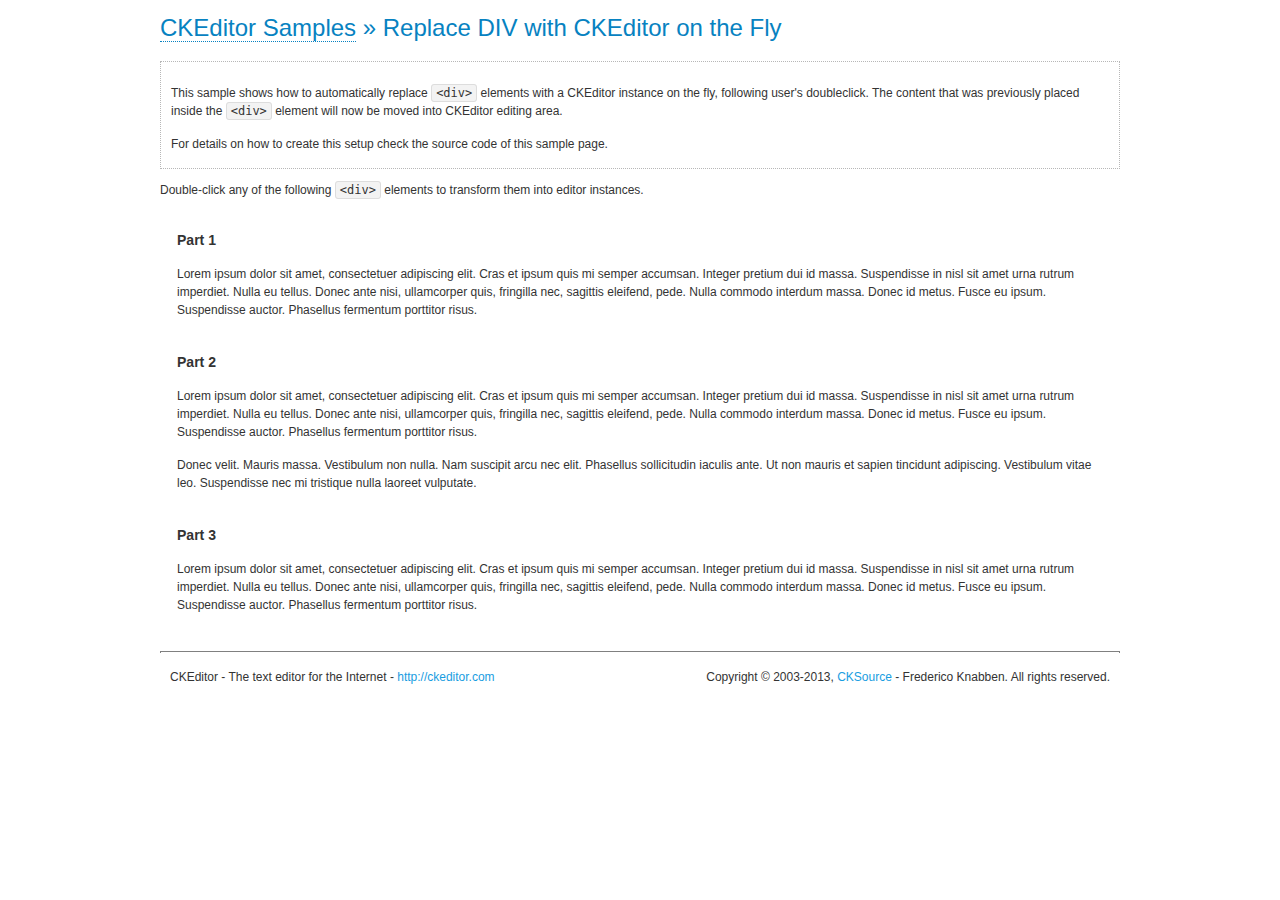
<file: Admin/assets/plugins/form-ckeditor/samples/divreplace.html>
<!DOCTYPE html>
<!--
Copyright (c) 2003-2013, CKSource - Frederico Knabben. All rights reserved.
For licensing, see LICENSE.html or http://ckeditor.com/license
-->
<html>
<head>
	<title>Replace DIV &mdash; CKEditor Sample</title>
	<meta charset="utf-8">
	<script src="../ckeditor.js"></script>
	<link href="sample.css" rel="stylesheet">
	<style>

		div.editable
		{
			border: solid 2px Transparent;
			padding-left: 15px;
			padding-right: 15px;
		}

		div.editable:hover
		{
			border-color: black;
		}

	</style>
	<script>

		// Uncomment the following code to test the "Timeout Loading Method".
		// CKEDITOR.loadFullCoreTimeout = 5;

		window.onload = function() {
			// Listen to the double click event.
			if ( window.addEventListener )
				document.body.addEventListener( 'dblclick', onDoubleClick, false );
			else if ( window.attachEvent )
				document.body.attachEvent( 'ondblclick', onDoubleClick );

		};

		function onDoubleClick( ev ) {
			// Get the element which fired the event. This is not necessarily the
			// element to which the event has been attached.
			var element = ev.target || ev.srcElement;

			// Find out the div that holds this element.
			var name;

			do {
				element = element.parentNode;
			}
			while ( element && ( name = element.nodeName.toLowerCase() ) &&
				( name != 'div' || element.className.indexOf( 'editable' ) == -1 ) && name != 'body' );

			if ( name == 'div' && element.className.indexOf( 'editable' ) != -1 )
				replaceDiv( element );
		}

		var editor;

		function replaceDiv( div ) {
			if ( editor )
				editor.destroy();

			editor = CKEDITOR.replace( div );
		}

	</script>
</head>
<body>
	<h1 class="samples">
		<a href="index.html">CKEditor Samples</a> &raquo; Replace DIV with CKEditor on the Fly
	</h1>
	<div class="description">
		<p>
			This sample shows how to automatically replace <code>&lt;div&gt;</code> elements
			with a CKEditor instance on the fly, following user's doubleclick. The content
			that was previously placed inside the <code>&lt;div&gt;</code> element will now
			be moved into CKEditor editing area.
		</p>
		<p>
			For details on how to create this setup check the source code of this sample page.
		</p>
	</div>
	<p>
		Double-click any of the following <code>&lt;div&gt;</code> elements to transform them into
		editor instances.
	</p>
	<div class="editable">
		<h3>
			Part 1
		</h3>
		<p>
			Lorem ipsum dolor sit amet, consectetuer adipiscing elit. Cras et ipsum quis mi
			semper accumsan. Integer pretium dui id massa. Suspendisse in nisl sit amet urna
			rutrum imperdiet. Nulla eu tellus. Donec ante nisi, ullamcorper quis, fringilla
			nec, sagittis eleifend, pede. Nulla commodo interdum massa. Donec id metus. Fusce
			eu ipsum. Suspendisse auctor. Phasellus fermentum porttitor risus.
		</p>
	</div>
	<div class="editable">
		<h3>
			Part 2
		</h3>
		<p>
			Lorem ipsum dolor sit amet, consectetuer adipiscing elit. Cras et ipsum quis mi
			semper accumsan. Integer pretium dui id massa. Suspendisse in nisl sit amet urna
			rutrum imperdiet. Nulla eu tellus. Donec ante nisi, ullamcorper quis, fringilla
			nec, sagittis eleifend, pede. Nulla commodo interdum massa. Donec id metus. Fusce
			eu ipsum. Suspendisse auctor. Phasellus fermentum porttitor risus.
		</p>
		<p>
			Donec velit. Mauris massa. Vestibulum non nulla. Nam suscipit arcu nec elit. Phasellus
			sollicitudin iaculis ante. Ut non mauris et sapien tincidunt adipiscing. Vestibulum
			vitae leo. Suspendisse nec mi tristique nulla laoreet vulputate.
		</p>
	</div>
	<div class="editable">
		<h3>
			Part 3
		</h3>
		<p>
			Lorem ipsum dolor sit amet, consectetuer adipiscing elit. Cras et ipsum quis mi
			semper accumsan. Integer pretium dui id massa. Suspendisse in nisl sit amet urna
			rutrum imperdiet. Nulla eu tellus. Donec ante nisi, ullamcorper quis, fringilla
			nec, sagittis eleifend, pede. Nulla commodo interdum massa. Donec id metus. Fusce
			eu ipsum. Suspendisse auctor. Phasellus fermentum porttitor risus.
		</p>
	</div>
	<div id="footer">
		<hr>
		<p>
			CKEditor - The text editor for the Internet - <a class="samples" href="http://ckeditor.com/">http://ckeditor.com</a>
		</p>
		<p id="copy">
			Copyright &copy; 2003-2013, <a class="samples" href="http://cksource.com/">CKSource</a> - Frederico
			Knabben. All rights reserved.
		</p>
	</div>
</body>
</html>
</file>
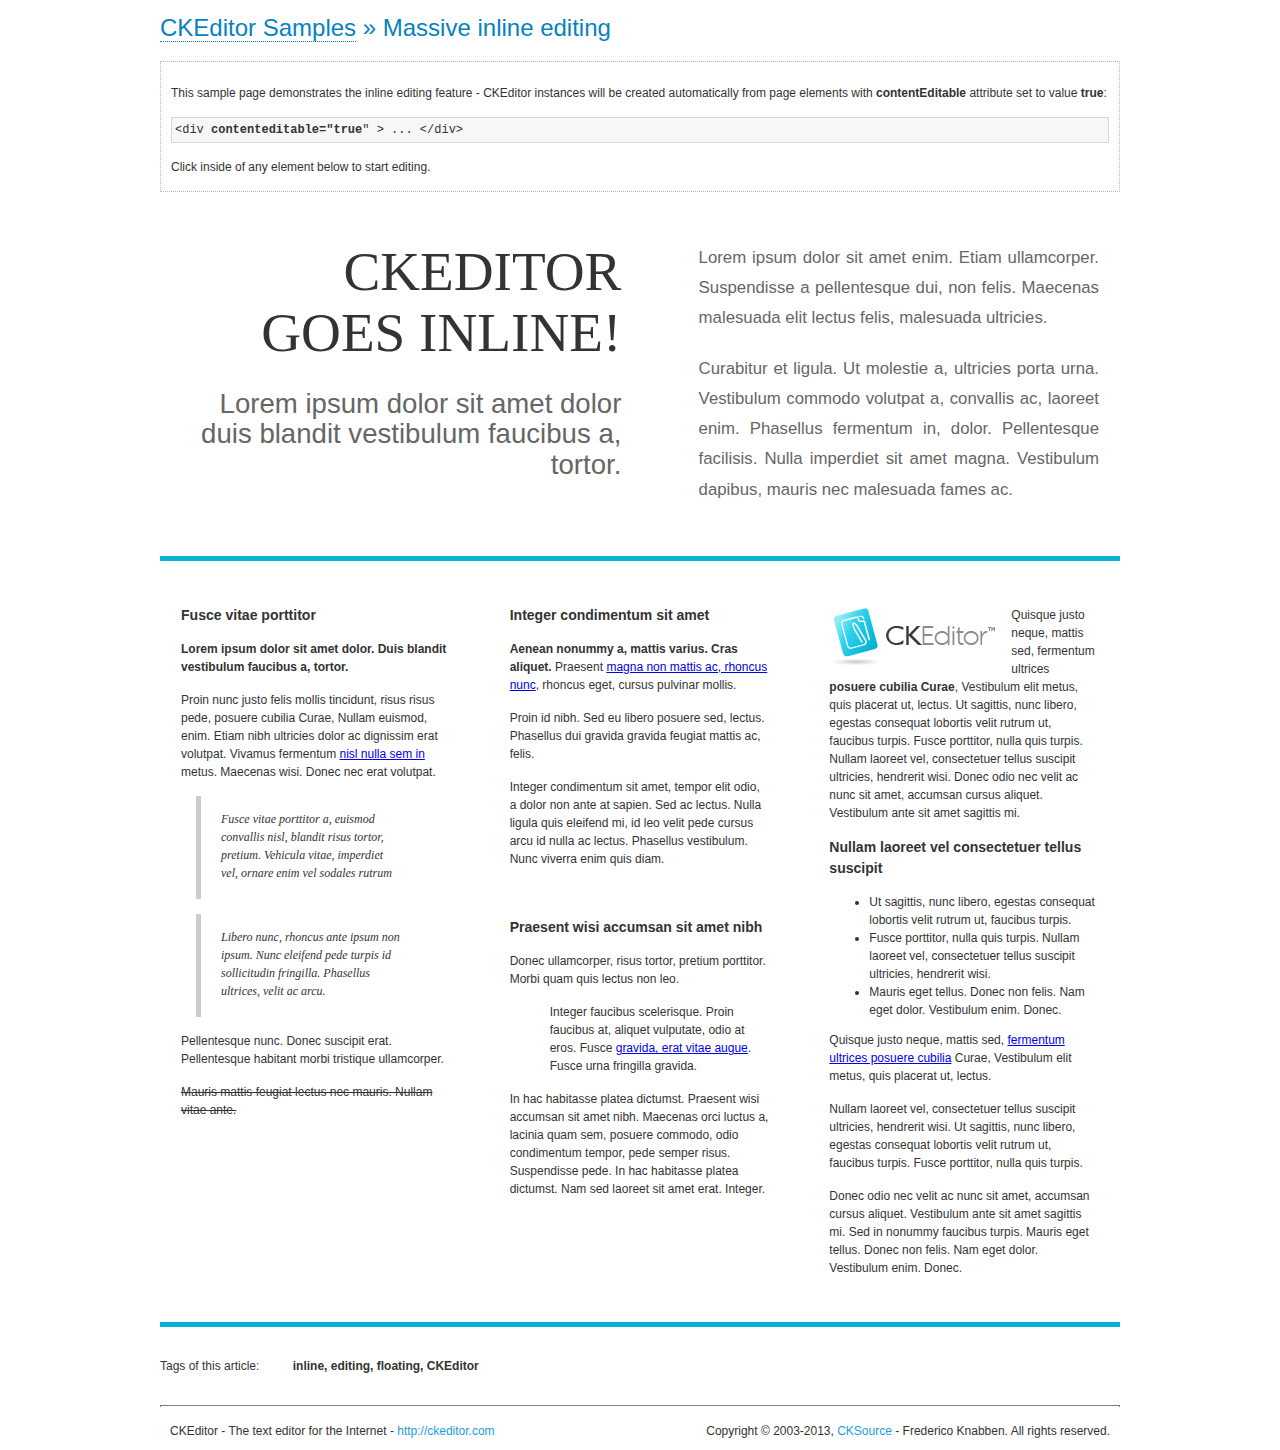
<file: Admin/assets/plugins/form-ckeditor/samples/inlineall.html>
<!DOCTYPE html>
<!--
Copyright (c) 2003-2013, CKSource - Frederico Knabben. All rights reserved.
For licensing, see LICENSE.html or http://ckeditor.com/license
-->
<html>
<head>
	<title>Massive inline editing &mdash; CKEditor Sample</title>
	<meta charset="utf-8">
	<script src="../ckeditor.js"></script>
	<script>

		// This code is generally not necessary, but it is here to demonstrate
		// how to customize specific editor instances on the fly. This fits well
		// this demo because we have editable elements (like headers) that
		// require less features.

		// The "instanceCreated" event is fired for every editor instance created.
		CKEDITOR.on( 'instanceCreated', function( event ) {
			var editor = event.editor,
				element = editor.element;

			// Customize editors for headers and tag list.
			// These editors don't need features like smileys, templates, iframes etc.
			if ( element.is( 'h1', 'h2', 'h3' ) || element.getAttribute( 'id' ) == 'taglist' ) {
				// Customize the editor configurations on "configLoaded" event,
				// which is fired after the configuration file loading and
				// execution. This makes it possible to change the
				// configurations before the editor initialization takes place.
				editor.on( 'configLoaded', function() {

					// Remove unnecessary plugins to make the editor simpler.
					editor.config.removePlugins = 'colorbutton,find,flash,font,' +
						'forms,iframe,image,newpage,removeformat,' +
						'smiley,specialchar,stylescombo,templates';

					// Rearrange the layout of the toolbar.
					editor.config.toolbarGroups = [
						{ name: 'editing',		groups: [ 'basicstyles', 'links' ] },
						{ name: 'undo' },
						{ name: 'clipboard',	groups: [ 'selection', 'clipboard' ] },
						{ name: 'about' }
					];
				});
			}
		});

	</script>
	<link href="sample.css" rel="stylesheet">
	<style>

		/* The following styles are just to make the page look nice. */

		/* Workaround to show Arial Black in Firefox. */
		@font-face
		{
			font-family: 'arial-black';
			src: local('Arial Black');
		}

		*[contenteditable="true"]
		{
			padding: 10px;
		}

		#container
		{
			width: 960px;
			margin: 30px auto 0;
		}

		#header
		{
			overflow: hidden;
			padding: 0 0 30px;
			border-bottom: 5px solid #05B2D2;
			position: relative;
		}

		#headerLeft,
		#headerRight
		{
			width: 49%;
			overflow: hidden;
		}

		#headerLeft
		{
			float: left;
			padding: 10px 1px 1px;
		}

		#headerLeft h2,
		#headerLeft h3
		{
			text-align: right;
			margin: 0;
			overflow: hidden;
			font-weight: normal;
		}

		#headerLeft h2
		{
			font-family: "Arial Black",arial-black;
			font-size: 4.6em;
			line-height: 1.1em;
			text-transform: uppercase;
		}

		#headerLeft h3
		{
			font-size: 2.3em;
			line-height: 1.1em;
			margin: .2em 0 0;
			color: #666;
		}

		#headerRight
		{
			float: right;
			padding: 1px;
		}

		#headerRight p
		{
			line-height: 1.8em;
			text-align: justify;
			margin: 0;
		}

		#headerRight p + p
		{
			margin-top: 20px;
		}

		#headerRight > div
		{
			padding: 20px;
			margin: 0 0 0 30px;
			font-size: 1.4em;
			color: #666;
		}

		#columns
		{
			color: #333;
			overflow: hidden;
			padding: 20px 0;
		}

		#columns > div
		{
			float: left;
			width: 33.3%;
		}

		#columns #column1 > div
		{
			margin-left: 1px;
		}

		#columns #column3 > div
		{
			margin-right: 1px;
		}

		#columns > div > div
		{
			margin: 0px 10px;
			padding: 10px 20px;
		}

		#columns blockquote
		{
			margin-left: 15px;
		}

		#tagLine
		{
			border-top: 5px solid #05B2D2;
			padding-top: 20px;
		}

		#taglist {
			display: inline-block;
			margin-left: 20px;
			font-weight: bold;
			margin: 0 0 0 20px;
		}

	</style>
</head>
<body>
<div>
	<h1 class="samples"><a href="index.html">CKEditor Samples</a> &raquo; Massive inline editing</h1>
	<div class="description">
		<p>This sample page demonstrates the inline editing feature - CKEditor instances will be created automatically from page elements with <strong>contentEditable</strong> attribute set to value <strong>true</strong>:</p>
		<pre class="samples">&lt;div <strong>contenteditable="true</strong>" &gt; ... &lt;/div&gt;</pre>
		<p>Click inside of any element below to start editing.</p>
	</div>
</div>
<div id="container">
	<div id="header">
		<div id="headerLeft">
			<h2 id="sampleTitle" contenteditable="true">
				CKEditor<br> Goes Inline!
			</h2>
			<h3 contenteditable="true">
				Lorem ipsum dolor sit amet dolor duis blandit vestibulum faucibus a, tortor.
			</h3>
		</div>
		<div id="headerRight">
			<div contenteditable="true">
				<p>
					Lorem ipsum dolor sit amet enim. Etiam ullamcorper. Suspendisse a pellentesque dui, non felis. Maecenas malesuada elit lectus felis, malesuada ultricies.
				</p>
				<p>
					Curabitur et ligula. Ut molestie a, ultricies porta urna. Vestibulum commodo volutpat a, convallis ac, laoreet enim. Phasellus fermentum in, dolor. Pellentesque facilisis. Nulla imperdiet sit amet magna. Vestibulum dapibus, mauris nec malesuada fames ac.
				</p>
			</div>
		</div>
	</div>
	<div id="columns">
		<div id="column1">
			<div contenteditable="true">
				<h3>
					Fusce vitae porttitor
				</h3>
				<p>
					<strong>
						Lorem ipsum dolor sit amet dolor. Duis blandit vestibulum faucibus a, tortor.
					</strong>
				</p>
				<p>
					Proin nunc justo felis mollis tincidunt, risus risus pede, posuere cubilia Curae, Nullam euismod, enim. Etiam nibh ultricies dolor ac dignissim erat volutpat. Vivamus fermentum <a href="http://ckeditor.com/">nisl nulla sem in</a> metus. Maecenas wisi. Donec nec erat volutpat.
				</p>
				<blockquote>
					<p>
						Fusce vitae porttitor a, euismod convallis nisl, blandit risus tortor, pretium.
						Vehicula vitae, imperdiet vel, ornare enim vel sodales rutrum
					</p>
				</blockquote>
				<blockquote>
					<p>
						Libero nunc, rhoncus ante ipsum non ipsum. Nunc eleifend pede turpis id sollicitudin fringilla. Phasellus ultrices, velit ac arcu.
					</p>
				</blockquote>
				<p>Pellentesque nunc. Donec suscipit erat. Pellentesque habitant morbi tristique ullamcorper.</p>
				<p><s>Mauris mattis feugiat lectus nec mauris. Nullam vitae ante.</s></p>
			</div>
		</div>
		<div id="column2">
			<div contenteditable="true">
				<h3>
					Integer condimentum sit amet
				</h3>
				<p>
					<strong>Aenean nonummy a, mattis varius. Cras aliquet.</strong>
					Praesent <a href="http://ckeditor.com/">magna non mattis ac, rhoncus nunc</a>, rhoncus eget, cursus pulvinar mollis.</p>
				<p>Proin id nibh. Sed eu libero posuere sed, lectus. Phasellus dui gravida gravida feugiat mattis ac, felis.</p>
				<p>Integer condimentum sit amet, tempor elit odio, a dolor non ante at sapien. Sed ac lectus. Nulla ligula quis eleifend mi, id leo velit pede cursus arcu id nulla ac lectus. Phasellus vestibulum. Nunc viverra enim quis diam.</p>
			</div>
			<div contenteditable="true">
				<h3>
					Praesent wisi accumsan sit amet nibh
				</h3>
				<p>Donec ullamcorper, risus tortor, pretium porttitor. Morbi quam quis lectus non leo.</p>
				<p style="margin-left: 40px; ">Integer faucibus scelerisque. Proin faucibus at, aliquet vulputate, odio at eros. Fusce <a href="http://ckeditor.com/">gravida, erat vitae augue</a>. Fusce urna fringilla gravida.</p>
				<p>In hac habitasse platea dictumst. Praesent wisi accumsan sit amet nibh. Maecenas orci luctus a, lacinia quam sem, posuere commodo, odio condimentum tempor, pede semper risus. Suspendisse pede. In hac habitasse platea dictumst. Nam sed laoreet sit amet erat. Integer.</p>
			</div>
		</div>
		<div id="column3">
			<div contenteditable="true">
				<p>
					<img src="assets/inlineall/logo.png" alt="CKEditor logo" style="float:left">
				</p>
				<p>Quisque justo neque, mattis sed, fermentum ultrices <strong>posuere cubilia Curae</strong>, Vestibulum elit metus, quis placerat ut, lectus. Ut sagittis, nunc libero, egestas consequat lobortis velit rutrum ut, faucibus turpis. Fusce porttitor, nulla quis turpis. Nullam laoreet vel, consectetuer tellus suscipit ultricies, hendrerit wisi. Donec odio nec velit ac nunc sit amet, accumsan cursus aliquet. Vestibulum ante sit amet sagittis mi.</p>
				<h3>
					Nullam laoreet vel consectetuer tellus suscipit
				</h3>
				<ul>
					<li>Ut sagittis, nunc libero, egestas consequat lobortis velit rutrum ut, faucibus turpis.</li>
					<li>Fusce porttitor, nulla quis turpis. Nullam laoreet vel, consectetuer tellus suscipit ultricies, hendrerit wisi.</li>
					<li>Mauris eget tellus. Donec non felis. Nam eget dolor. Vestibulum enim. Donec.</li>
				</ul>
				<p>Quisque justo neque, mattis sed, <a href="http://ckeditor.com/">fermentum ultrices posuere cubilia</a> Curae, Vestibulum elit metus, quis placerat ut, lectus.</p>
				<p>Nullam laoreet vel, consectetuer tellus suscipit ultricies, hendrerit wisi. Ut sagittis, nunc libero, egestas consequat lobortis velit rutrum ut, faucibus turpis. Fusce porttitor, nulla quis turpis.</p>
				<p>Donec odio nec velit ac nunc sit amet, accumsan cursus aliquet. Vestibulum ante sit amet sagittis mi. Sed in nonummy faucibus turpis. Mauris eget tellus. Donec non felis. Nam eget dolor. Vestibulum enim. Donec.</p>
			</div>
		</div>
	</div>
	<div id="tagLine">
		Tags of this article:
		<p id="taglist" contenteditable="true">
			inline, editing, floating, CKEditor
		</p>
	</div>
</div>
<div id="footer">
	<hr>
	<p>
		CKEditor - The text editor for the Internet - <a class="samples" href="http://ckeditor.com/">
			http://ckeditor.com</a>
	</p>
	<p id="copy">
		Copyright &copy; 2003-2013, <a class="samples" href="http://cksource.com/">CKSource</a>
		- Frederico Knabben. All rights reserved.
	</p>
</div>
</body>
</html>
</file>
<file: Admin/assets/plugins/form-ckeditor/samples/sample.css>
/*
Copyright (c) 2003-2013, CKSource - Frederico Knabben. All rights reserved.
For licensing, see LICENSE.html or http://ckeditor.com/license
*/

html, body, h1, h2, h3, h4, h5, h6, div, span, blockquote, p, address, form, fieldset, img, ul, ol, dl, dt, dd, li, hr, table, td, th, strong, em, sup, sub, dfn, ins, del, q, cite, var, samp, code, kbd, tt, pre
{
	line-height: 1.5em;
}

body
{
	padding: 10px 30px;
}

input, textarea, select, option, optgroup, button, td, th
{
	font-size: 100%;
}

pre, code, kbd, samp, tt
{
	font-family: monospace,monospace;
	font-size: 1em;
}

body {
    width: 960px;
    margin: 0 auto;
}

code
{
	background: #f3f3f3;
	border: 1px solid #ddd;
	padding: 1px 4px;

	-moz-border-radius: 3px;
	-webkit-border-radius: 3px;
	border-radius: 3px;
}

abbr
{
	border-bottom: 1px dotted #555;
	cursor: pointer;
}

.new
{
	background: #FF7E00;
	border: 1px solid #DA8028;
	color: #fff;
	font-size: 10px;
	font-weight: bold;
	padding: 1px 4px;
	text-shadow: 0 1px 0 #C97626;
	text-transform: uppercase;
	margin: 0 0 0 3px;

	-moz-border-radius: 3px;
	-webkit-border-radius: 3px;
	border-radius: 3px;

	-moz-box-shadow: 0 2px 3px 0 #FFA54E inset;
	-webkit-box-shadow: 0 2px 3px 0 #FFA54E inset;
	box-shadow: 0 2px 3px 0 #FFA54E inset;
}

h1.samples
{
	color: #0782C1;
	font-size: 200%;
	font-weight: normal;
	margin: 0;
	padding: 0;
}

h1.samples a
{
	color: #0782C1;
	text-decoration: none;
	border-bottom: 1px dotted #0782C1;
}

.samples a:hover
{
	border-bottom: 1px dotted #0782C1;
}

h2.samples
{
	color: #000000;
	font-size: 130%;
	margin: 15px 0 0 0;
	padding: 0;
}

p, blockquote, address, form, pre, dl, h1.samples, h2.samples
{
	margin-bottom: 15px;
}

ul.samples
{
	margin-bottom: 15px;
}

.clear
{
	clear: both;
}

fieldset
{
	margin: 0;
	padding: 10px;
}

body, input, textarea
{
	color: #333333;
	font-family: Arial, Helvetica, sans-serif;
}

body
{
	font-size: 75%;
}

a.samples
{
	color: #189DE1;
	text-decoration: none;
}

form
{
	margin: 0;
	padding: 0;
}

pre.samples
{
	background-color: #F7F7F7;
	border: 1px solid #D7D7D7;
	overflow: auto;
	padding: 0.25em;
	white-space: pre-wrap; /* CSS 2.1 */
	word-wrap: break-word; /* IE7 */
	-moz-tab-size: 4;
	-o-tab-size: 4;
	-webkit-tab-size: 4;
	tab-size: 4;
}

#footer
{
	clear: both;
	padding-top: 10px;
}

#footer hr
{
	margin: 10px 0 15px 0;
	height: 1px;
	border: solid 1px gray;
	border-bottom: none;
}

#footer p
{
	margin: 0 10px 10px 10px;
	float: left;
}

#footer #copy
{
	float: right;
}

#outputSample
{
	width: 100%;
	table-layout: fixed;
}

#outputSample thead th
{
	color: #dddddd;
	background-color: #999999;
	padding: 4px;
	white-space: nowrap;
}

#outputSample tbody th
{
	vertical-align: top;
	text-align: left;
}

#outputSample pre
{
	margin: 0;
	padding: 0;
}

.description
{
	border: 1px dotted #B7B7B7;
	margin-bottom: 10px;
	padding: 10px 10px 0;
	overflow: hidden;
}

label
{
	display: block;
	margin-bottom: 6px;
}

/**
 *	CKEditor editables are automatically set with the "cke_editable" class
 *	plus cke_editable_(inline|themed) depending on the editor type.
 */

/* Style a bit the inline editables. */
.cke_editable.cke_editable_inline
{
	cursor: pointer;
}

/* Once an editable element gets focused, the "cke_focus" class is
   added to it, so we can style it differently. */
.cke_editable.cke_editable_inline.cke_focus
{
	box-shadow: inset 0px 0px 20px 3px #ddd, inset 0 0 1px #000;
	outline: none;
	background: #eee;
	cursor: text;
}

/* Avoid pre-formatted overflows inline editable. */
.cke_editable_inline pre
{
	white-space: pre-wrap;
	word-wrap: break-word;
}

/**
 *	Samples index styles.
 */

.twoColumns,
.twoColumnsLeft,
.twoColumnsRight
{
	overflow: hidden;
}

.twoColumnsLeft,
.twoColumnsRight
{
	width: 45%;
}

.twoColumnsLeft
{
	float: left;
}

.twoColumnsRight
{
	float: right;
}

dl.samples
{
	padding: 0 0 0 40px;
}
dl.samples > dt
{
	display: list-item;
	list-style-type: disc;
	list-style-position: outside;
	margin: 0 0 3px;
}
dl.samples > dd
{
	margin: 0 0 3px;
}
.warning
{
    color: #ff0000;
	background-color: #FFCCBA;
    border: 2px dotted #ff0000;
	padding: 15px 10px;
	margin: 10px 0;
}

/* Used on inline samples */

blockquote
{
	font-style: italic;
	font-family: Georgia, Times, "Times New Roman", serif;
	padding: 2px 0;
	border-style: solid;
	border-color: #ccc;
	border-width: 0;
}

.cke_contents_ltr blockquote
{
	padding-left: 20px;
	padding-right: 8px;
	border-left-width: 5px;
}

.cke_contents_rtl blockquote
{
	padding-left: 8px;
	padding-right: 20px;
	border-right-width: 5px;
}

img.right {
    border: 1px solid #ccc;
    float: right;
    margin-left: 15px;
    padding: 5px;
}

img.left {
    border: 1px solid #ccc;
    float: left;
    margin-right: 15px;
    padding: 5px;
}
</file>
<file: Admin/assets/plugins/jquery-fileupload/css/style.css>
@charset "UTF-8";
/*
 * jQuery File Upload Plugin CSS Example 8.0
 * https://github.com/blueimp/jQuery-File-Upload
 *
 * Copyright 2013, Sebastian Tschan
 * https://blueimp.net
 *
 * Licensed under the MIT license:
 * http://www.opensource.org/licenses/MIT
 */

body {
  padding-top: 60px;
}

.ng-cloak {
  display: none;
}
</file>
